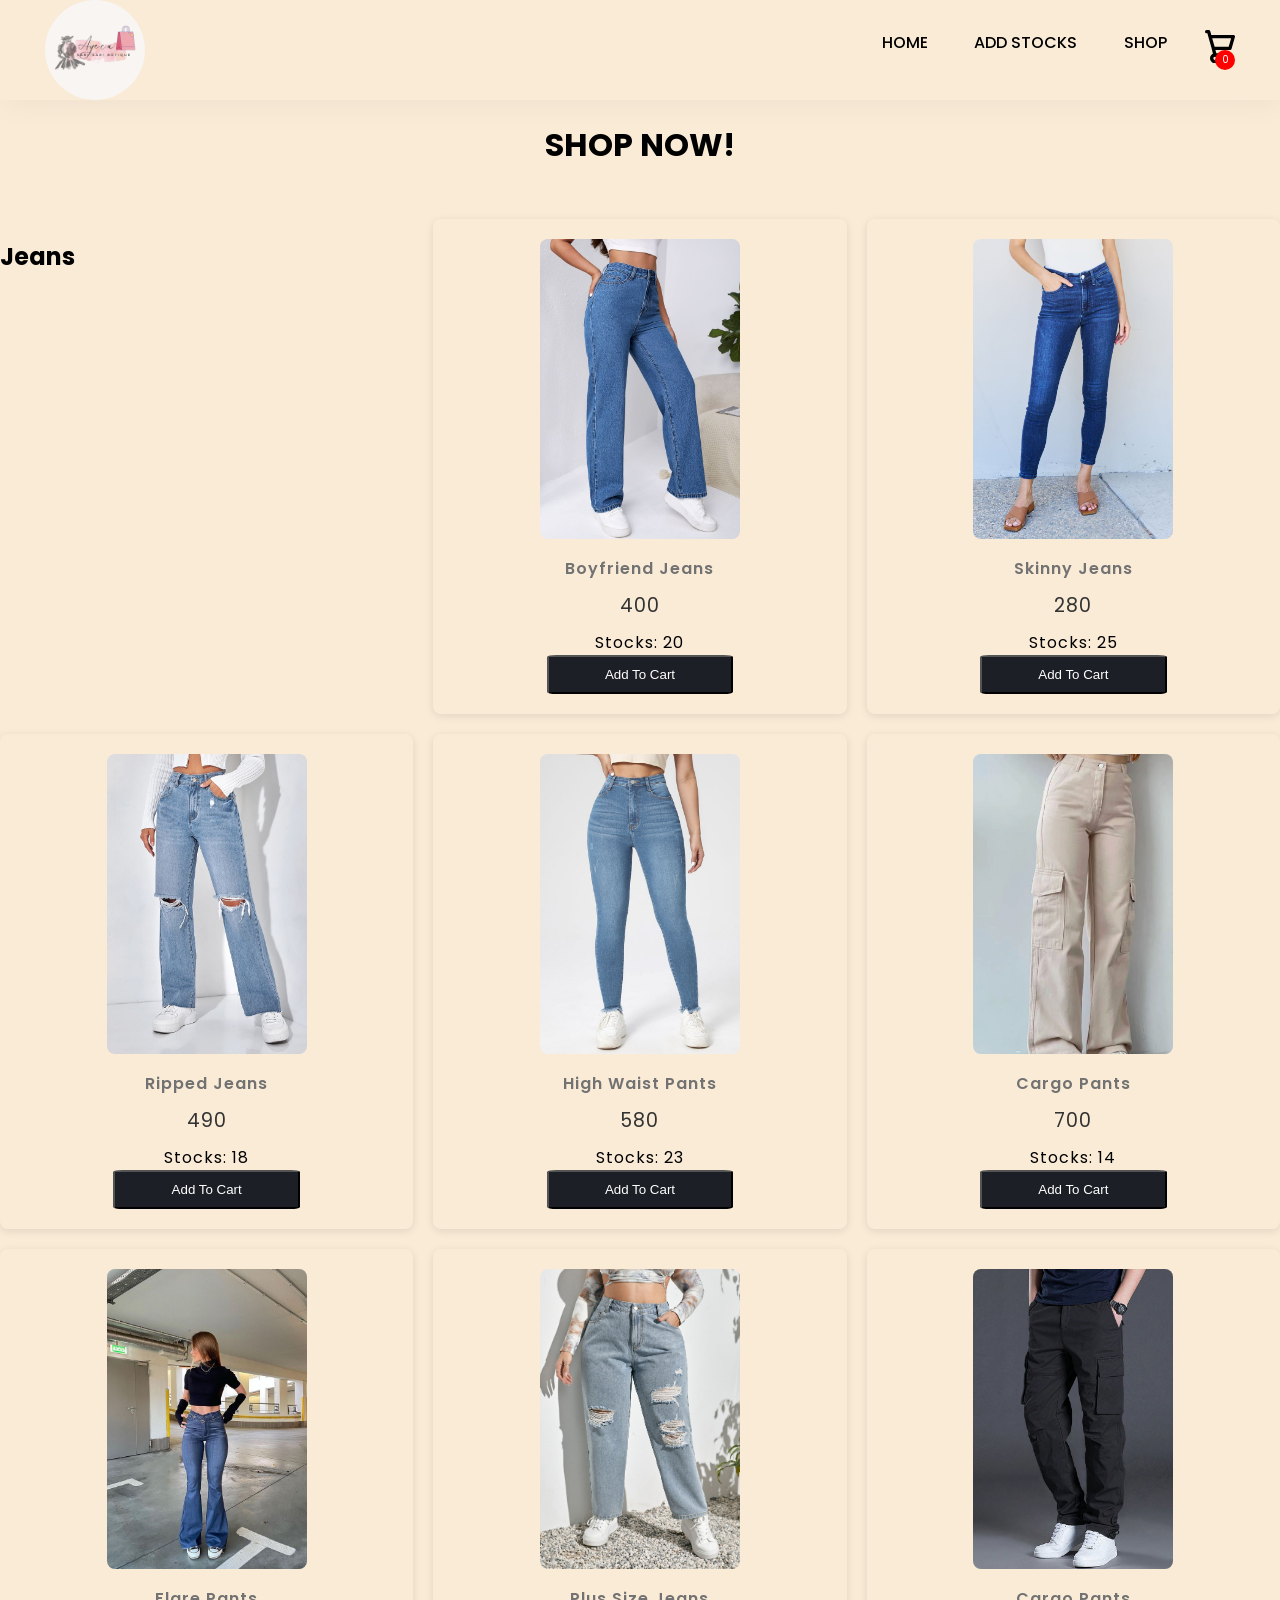
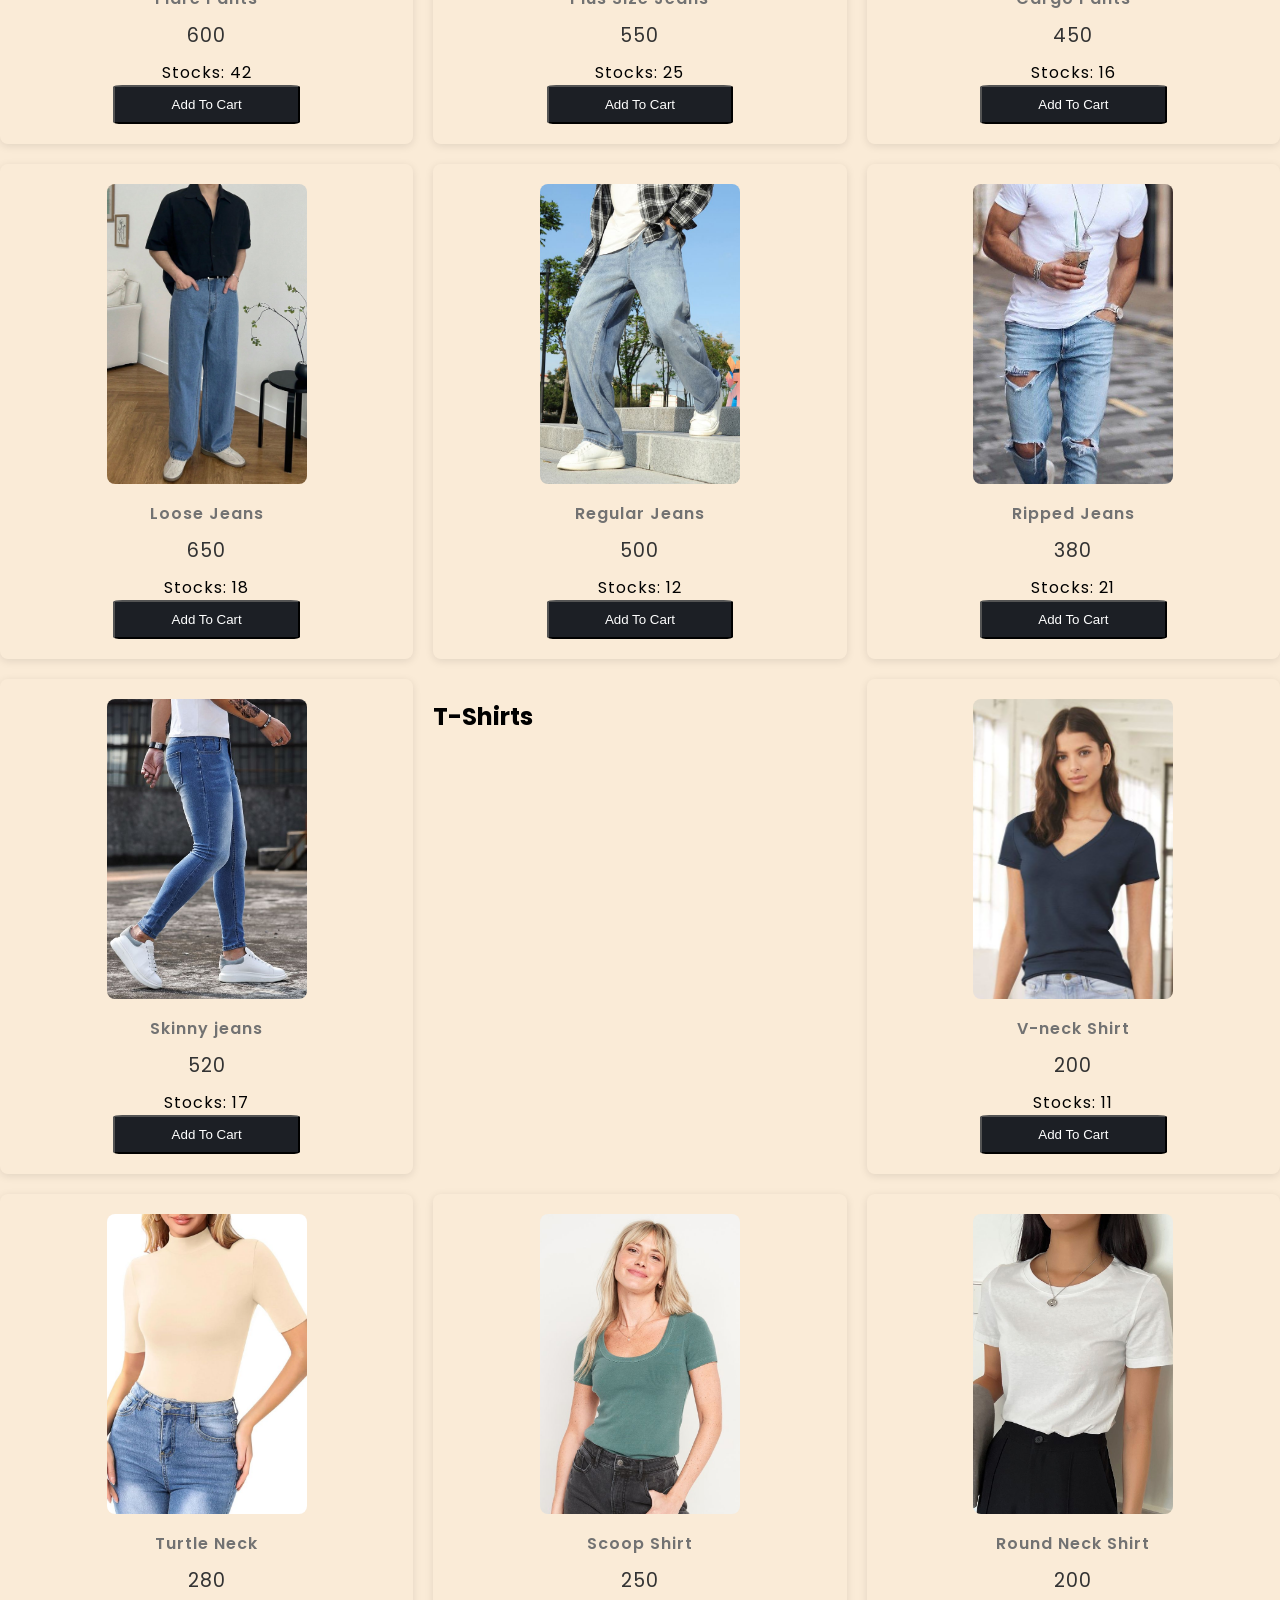
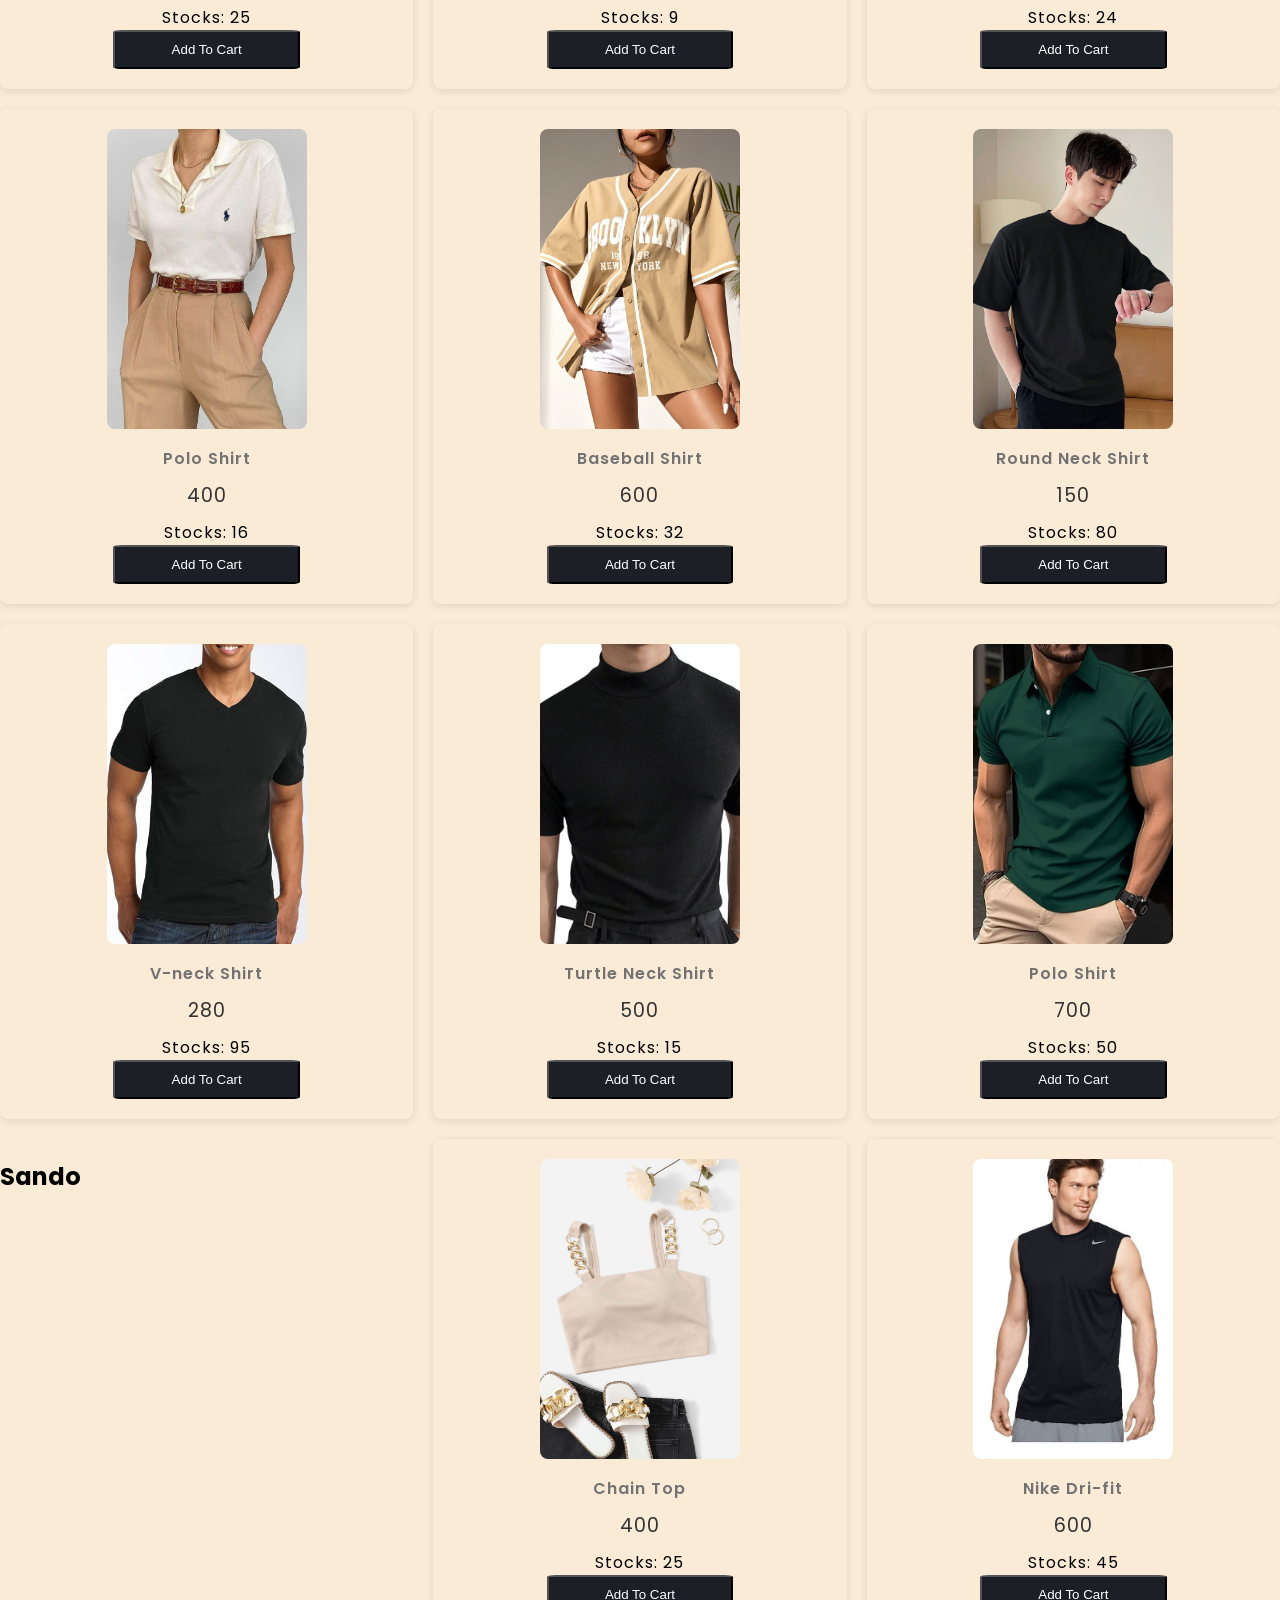
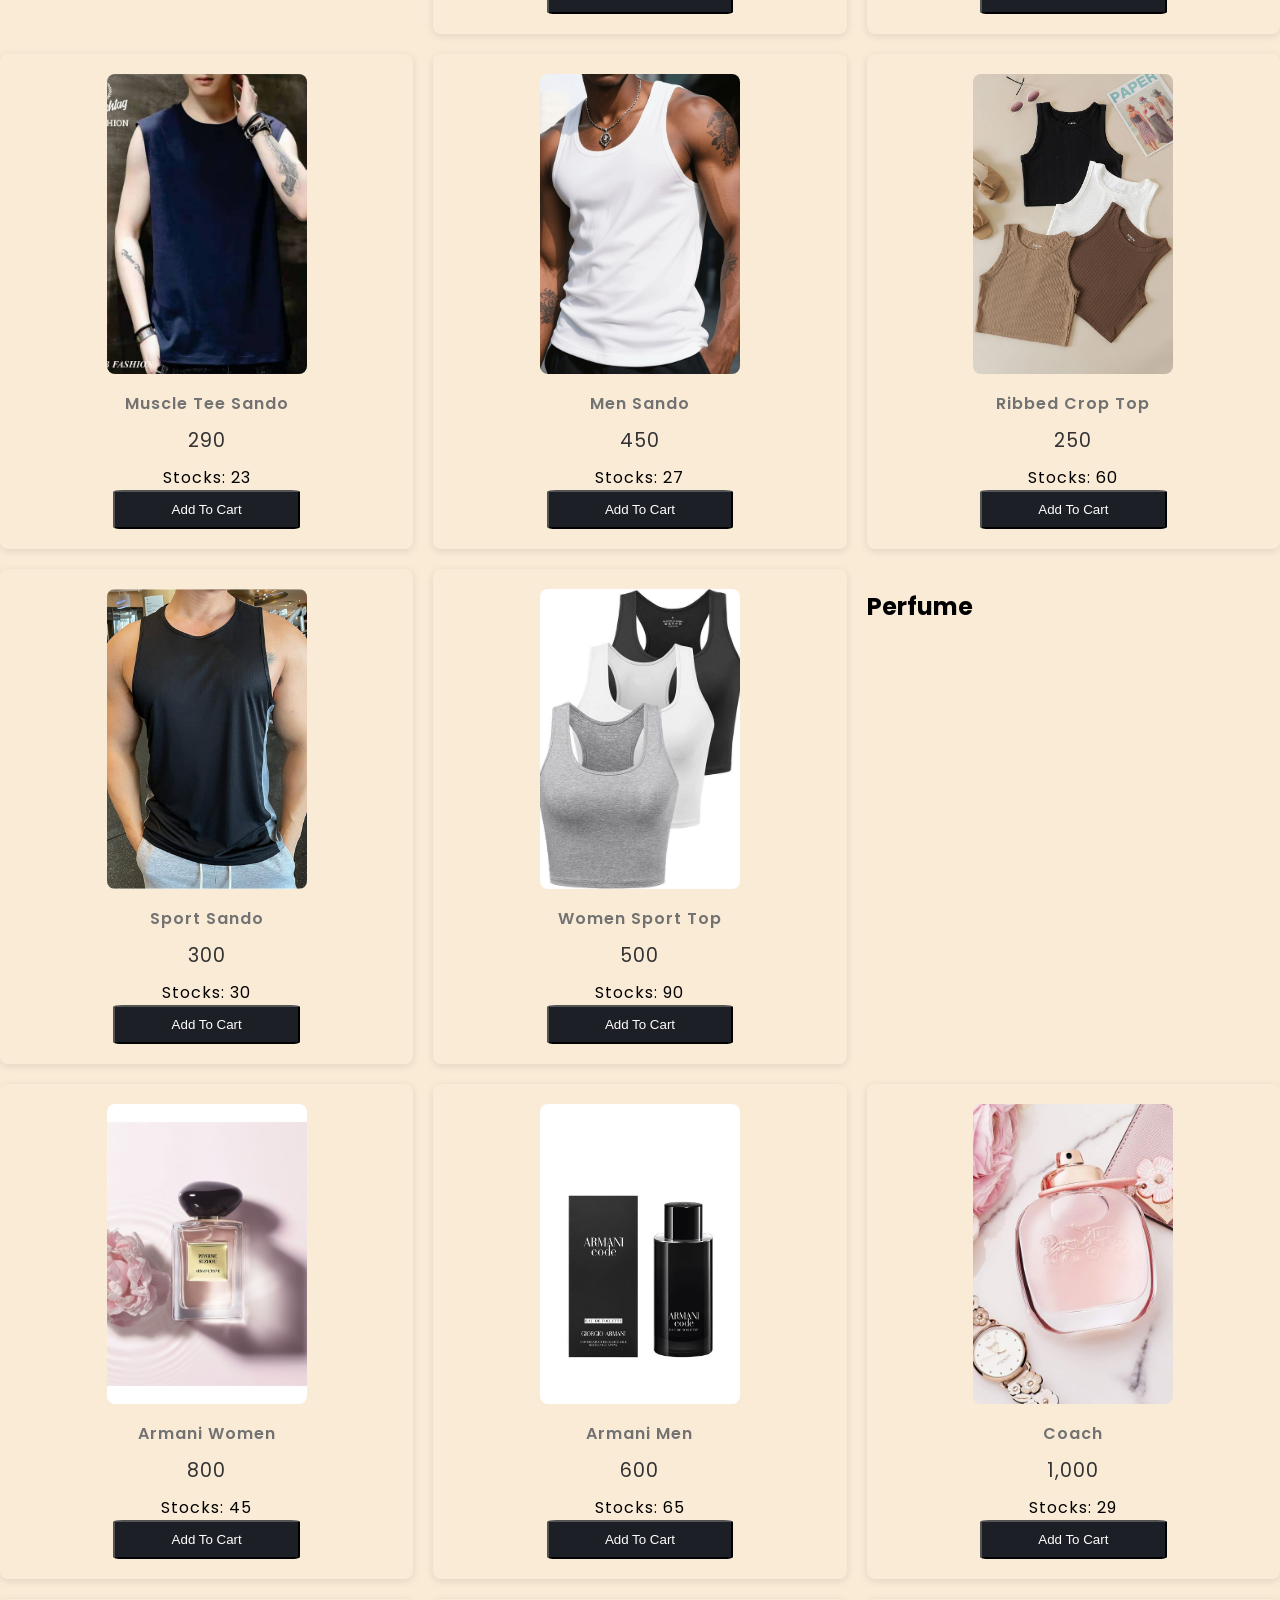
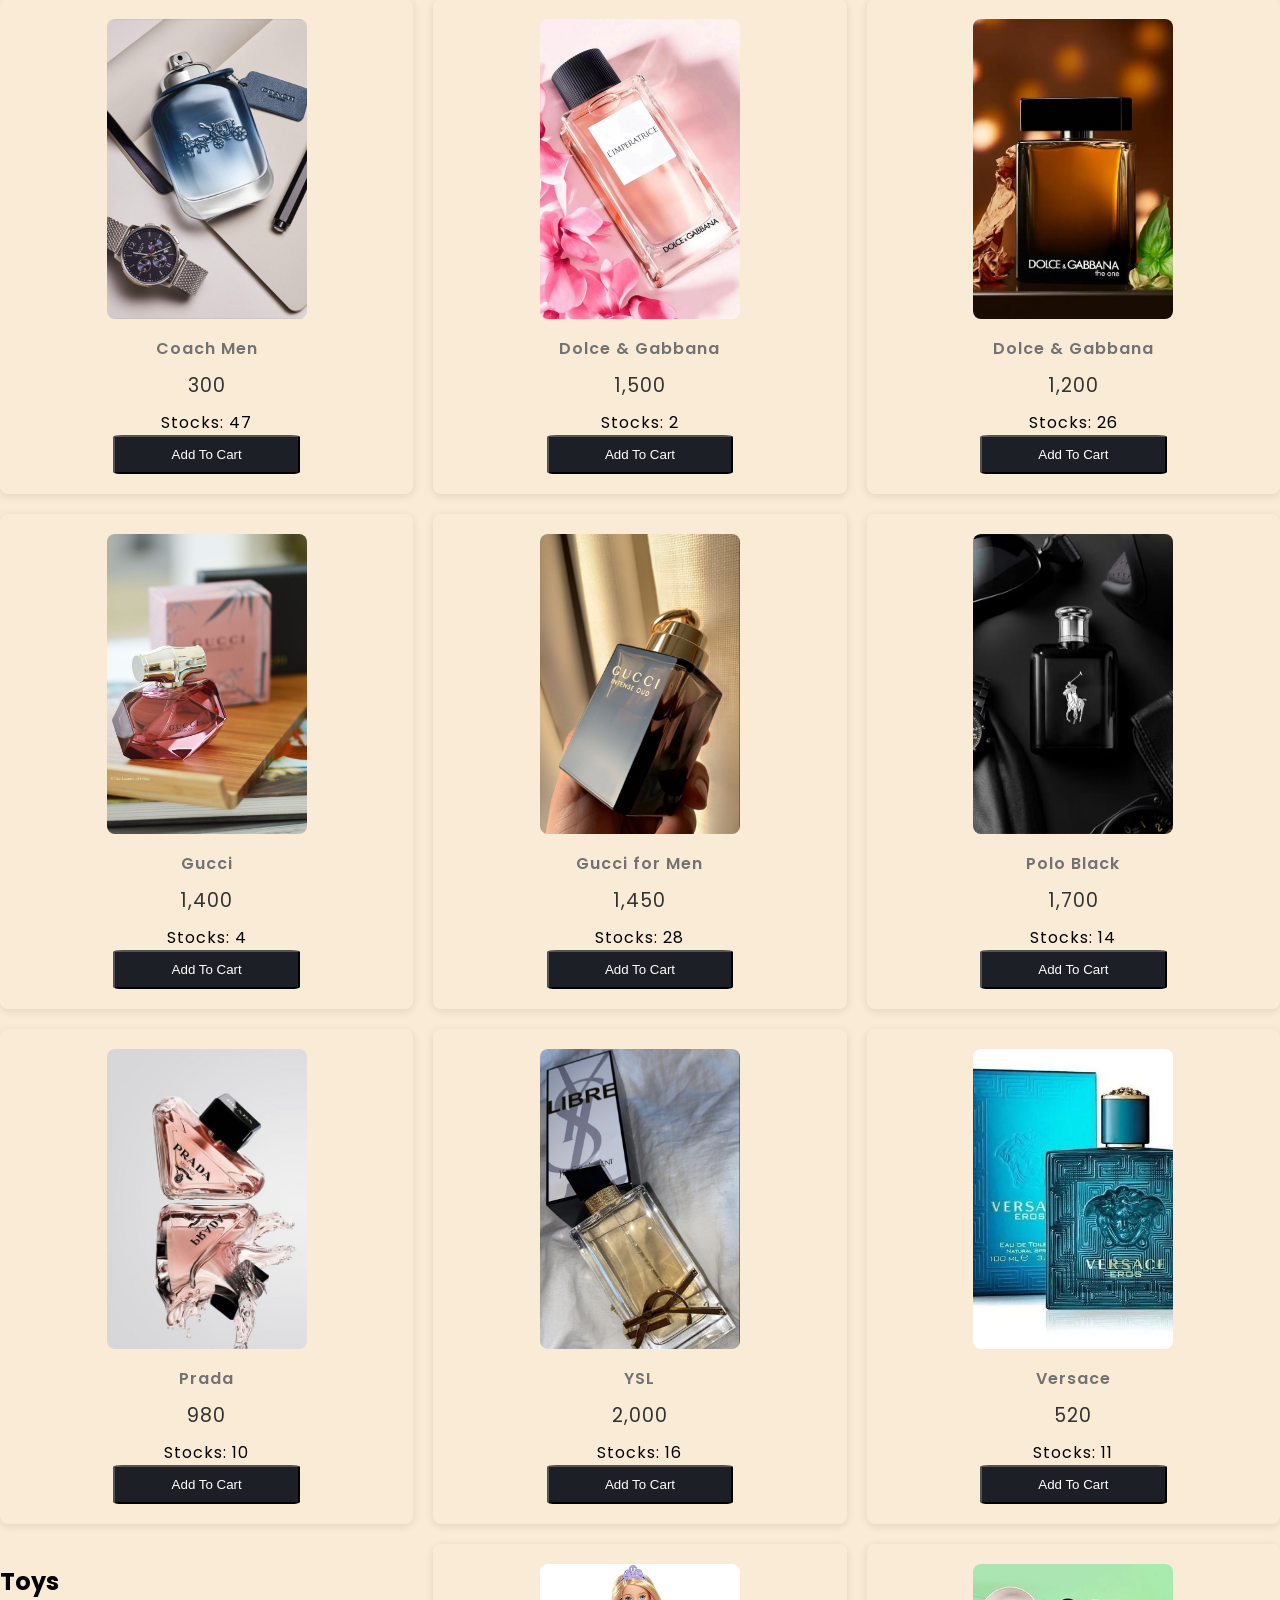
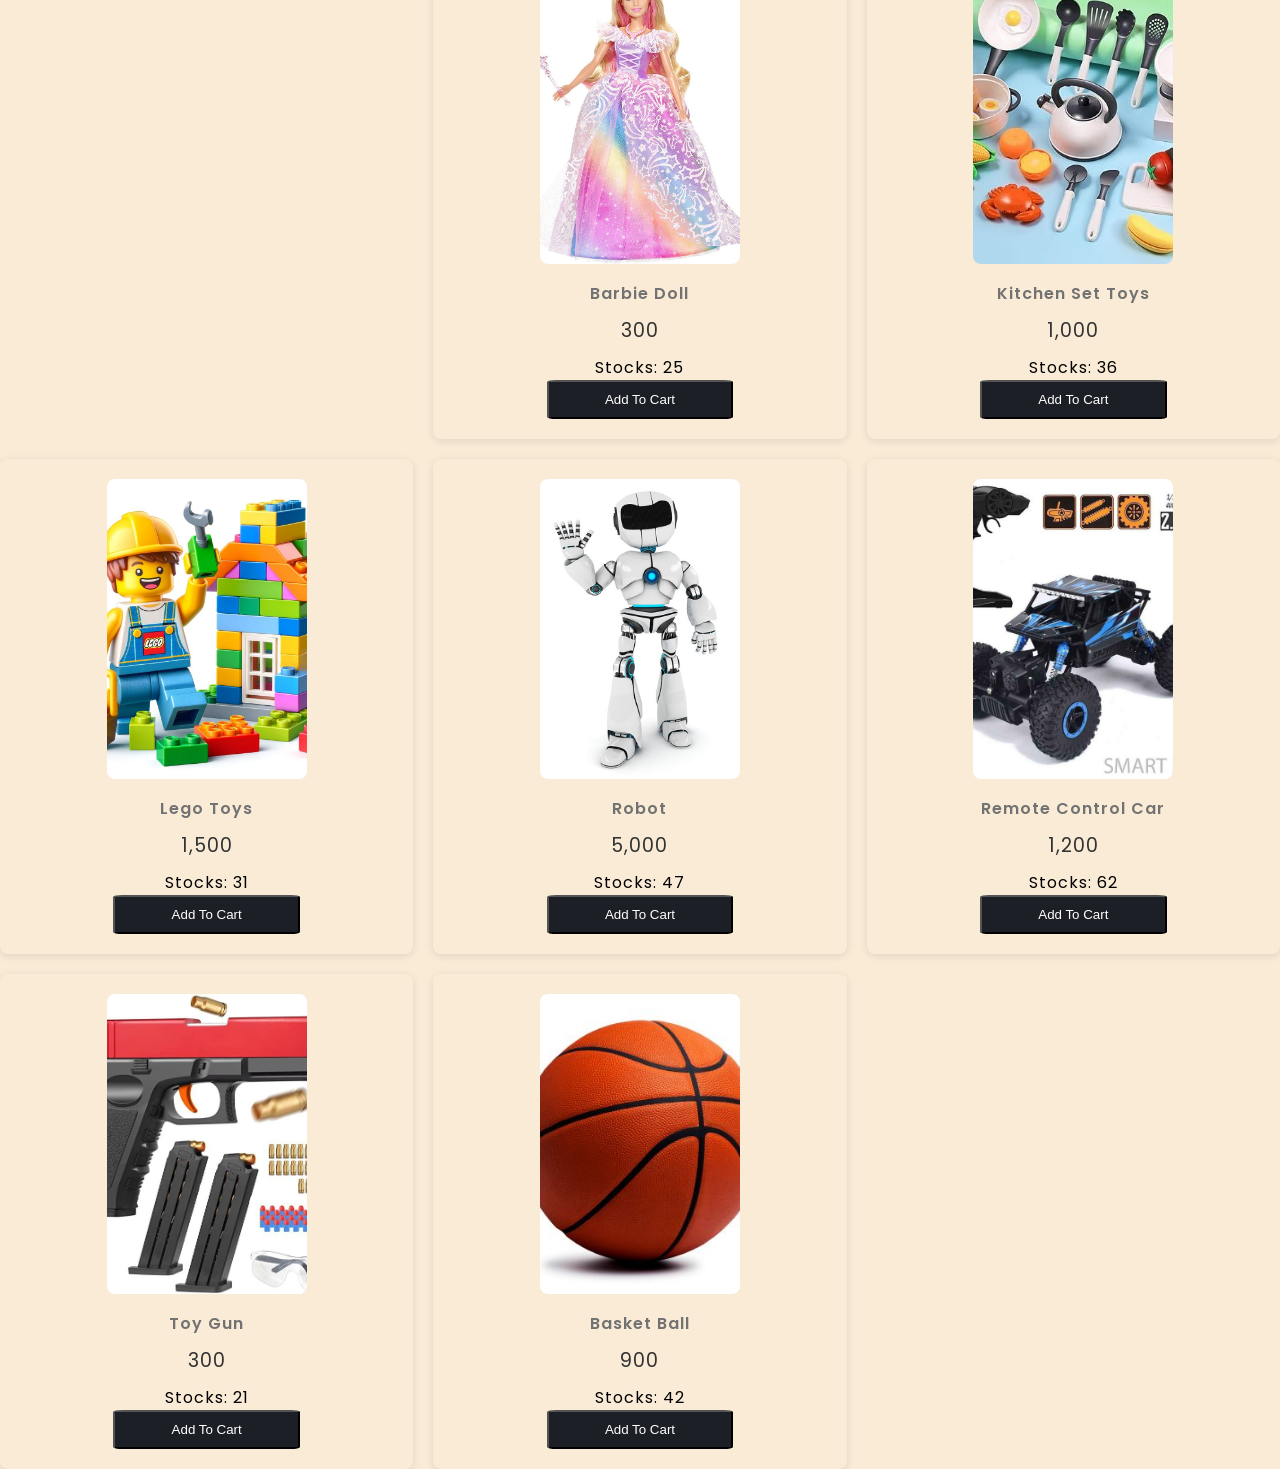
<file: AyecasBoutique/shop.html>
<!DOCTYPE html>
<html lang="en">
<head>
    <meta charset="UTF-8">
    <meta http-equiv="X-UA-Compatible" content="IE=edge">
    <meta name="viewport" content="width=device-width, initial-scale=1.0">
    <title>Shop</title>
    <style>
        @import url('https://fonts.googleapis.com/css2?family=Montserrat:ital,wght@0,100..900;1,100..900&family=Poppins:ital,wght@0,100;0,200;0,300;0,400;0,500;0,600;0,700;0,800;0,900;1,100;1,200;1,300;1,400;1,500;1,600;1,700;1,800;1,900&family=Roboto:ital,wght@0,100;0,300;0,400;0,500;0,700;0,900;1,100;1,300;1,400;1,500;1,700;1,900&display=swap');

.container{
	height:100%;
	width:100%;
}
body{
	margin: 0px;
	padding: 0px;
	background-color: antiquewhite;
	font-family: 'Poppins', sans-serif;
}
.back{
    width: 80%;
    height: 50%;
}
*{
	box-sizing: border-box;
}
ul{
	list-style: none;
}
a{
	text-decoration: none;
}
nav{
	width: 100%;
	box-shadow: 2px 2px 30px rgba(0, 0, 0,0.05);
	z-index: 100;
}
.navigation{
	display: flex;
	justify-content: space-between;
	align-items: center;
	padding: 0px 45px;
}
.logo img{
	height: 100px;
	width: 100px;
	float: left;
	border-radius: 100px;
}
.menu{
	display: flex;
}
.menu li{
	position: relative;
	display: flex;
	text-transform: uppercase;
	font-weight: 500;
}
.menu li a{
	color: black;
	font-size: 16px;
	text-align: center;
}

li a {
    text-decoration: none;
    color: black;
    transition: color 0.3s ease;
}

li a:hover {
    color: green; /* Change color as desired */
}

a{
	width: 120px;
}

svg{
	width: 30px;
}

.icon{
	position: relative;
}
.icon span{
	position: absolute;
	display: flex;
	width: 20px;
	height: 20px;
	background-color: red;
	justify-content: center;
	align-items: center;
	color: #fff;
	font-size: 10px;
	border-radius: 50%;
	position: absolute;
	top: 50%;
	left: 10px;
}
.list {
    display: grid;
    grid-template-columns: repeat(3, 1fr);
    column-gap: 20px;
    row-gap: 20px;
    margin-top: 50px;
}

.list .item {
    text-align: center;
    border-radius: 8px;
    background-color: transparent;
    box-shadow: 0 2px 8px rgba(0, 0, 0, 0.1);
    padding: 20px;
    letter-spacing: 1px;
    overflow: hidden;
}

.item:hover {
    border-radius: 3%;
    background-color: #9DC183;
    box-shadow: 2px 2px 30px rgba(0, 0, 0, 0.1);
    transition: .3s;
}

.list .item img {
    width: 200px; /* Fixed width for images */
    height: 300px; /* Fixed height for images */
    object-fit: cover;
    border-radius: 8px;
    margin-bottom: 10px;
    transition: transform 0.3s ease-in-out;
}

.list .item img:hover {
    transform: scale(1.1);
}

.list .item .title {
    color: #727272;
    font-weight: 600;
}

.list .item .price {
    color: #333333;
    font-size: 1.2rem;
    font-weight: 400;
    margin: 10px;
}

.list .item input {
    padding: 5px;
    width: 80%;
    margin-bottom: 10px;
}

.list .item button {
    background-color: #1C1F25;
    color: #fff;
    width: 50%;
    border-radius: 5%;
    padding: 10px;
    cursor: pointer;
}


.list .item button:hover {
    background-color: antiquewhite;
    color: black;
    border: none;
}

.cart{
    position: fixed;
    top:0;
    left: 100%;
    width: 500px;
    background-color: gray;
    height: 100vh;
    transition: 0.5s;
}
.check{
    text-align: center;
    padding-left: 50px;
}
.active .cart{
    left: calc(100% - 500px);
}
.active .container{
   transform: translateX(-200px);
}
.cart h1{
    color:antiquewhite;
    font-weight: 200;
    margin: 0;
    padding: 0 20px;
    height: 80px;
    display: flex;
    align-items: center;
}
.cart .checkOut{
    position: absolute;
    bottom: 0;
    width: 100%;
    display: grid;
    grid-template-columns: repeat(2, 1fr);

}
.cart .checkOut div{
    background-color: #228B22;
    width: 100%;
    height: 70px;
    display: flex;
    justify-content: center;
    align-items: center;
    font-weight: bold;
    cursor: pointer;
}
.cart .checkOut div:nth-child(2){
    background-color: #1C1F25;
    color: #fff;
}
.listCart li{
    display: grid;
    grid-template-columns: 100px repeat(3, 1fr);
    color: #fff;
    row-gap: 10px;
}
.listCart li div{
    display: flex;
    justify-content: center;
    align-items: center;
}
.listCart li img{
    width: 90%;
}
.listCart li button{
    background-color: #fff5;
    border: none;
}
.listCart .count{
    margin: 0 10px;
}
.modal {
    display: none; 
    position: fixed; 
    z-index: 1; 
    left: 0;
    top: 0;
    width: 100%; 
    height: 100%; 
    overflow: auto; 
    background-color: rgba(0,0,0,0.4); 
}

.modal-content {
    background-color: #fefefe;
    margin: 10% auto; 
    padding: 20px;
    border: 1px solid #888;
    max-width: 400px; /* Adjust width as needed */
}

.modal-content h2 {
    text-align: center;
    margin-bottom: 10px;
}

.modal-content label {
    display: block;
    margin-bottom: 5px;
}

.modal-content input[type="number"],
.modal-content select {
    width: calc(100% - 10px); /* Adjust width as needed */
    padding: 5px;
    margin-bottom: 10px;
}

.modal-content button {
    width: 100%;
    padding: 10px;
    margin-top: 10px;
    cursor: pointer;
}

.modal-content button.close {
    background-color: #ddd;
}

.modal-content .paymentResult {
    margin-top: 10px;
}

.modal-content .discounts {
    margin-bottom: 10px;
}

/* Close button */
.close {
    background-color: #f44336;
    color: white;
    border: none;
}

.close:hover,
.close:focus {
    background-color: #d32f2f;
    outline: none;
}

#close{
    background-color: red;
}

#verify{
    background-color: green;
}
    </style>
</head>
<body class="">
    
    <div class="container">
        <nav>
			<div class="navigation">
				<a class="logo">
					<img src="./mylogo.png">
				</a>
				<ul class="menu">
					<li><a href="./hometab.html">Home</a></li>
                    <li><a href="./stock.html "> Add Stocks</a></li>
					<li><a href="./shop.html">Shop</a></li>
                    
						<div class="icon">
							<svg aria-hidden="true" xmlns="http://www.w3.org/2000/svg" fill="none" viewBox="0 0 18 20">
								<path stroke="currentColor" stroke-linecap="round" stroke-linejoin="round" stroke-width="2" d="M6 15a2 2 0 1 0 0 4 2 2 0 0 0 0-4Zm0 0h8m-8 0-1-4m9 4a2 2 0 1 0 0 4 2 2 0 0 0 0-4Zm-9-4h10l2-7H3m2 7L3 4m0 0-.792-3H1"/>
							</svg>
							<span>0</span>
						</div>

				</ul>
			</div>
		</nav>

        <h1><center>SHOP NOW!</center></h1>

        <div class="list">
          
        </div>
    </div>
    <div class="cart">
        <h1>Cart</h1>
        <ul class="listCart">
        </ul>
        <div class="checkOut" >
            <div onclick="checkOut()" class="check">Check Out
                <div class="total"> 0</div>
            </div>
            <div class="close">Close</div>
        </div>

        <div id="paymentModal" class="modal">
            <div class="modal-content">
                <h2>Payment</h2>
                <label for="paymentAmount">Enter Payment Amount:</label>
                <input type="number" id="paymentAmount" placeholder="Enter amount">
                <div class="discounts">
                    <label for="discountSelect">Select Discount:</label>
                    <select id="discountSelect">
                        <option value="0">No Discount</option>
                        <option value="0.1">Student Discount (10%)</option>
                        <option value="0.2">Senior Discount (20%)</option>
                        <option value="0.3">PWD Discount (30%)</option>
                    </select>
                </div>
                <button id="paymentButton">Submit Payment</button>
                <p class="paymentResult"></p>
                <button id="close" onclick="closeModal()" class="close"> Cancel</button>
                <button id="verify" onclick="verify()" class="close"> Place Order</button>
            </div>
        </div>
          
        
    </div>

    <script>
        
    const show = document.querySelector('.icon');
    const close = document.querySelector('.close');
    let list = document.querySelector('.list');
    let listCart = document.querySelector('.listCart');
    let body = document.querySelector('body');
    let total = document.querySelector('.total');
    let quantity = document.querySelector('.quantity');
    let iconCartSpan = document.querySelector('.icon span');
    let paymentAmountInput = document.querySelector('#paymentAmount');
    let paymentButton = document.querySelector('#paymentButton');
    let paymentResult = document.querySelector('.paymentResult');
    let paymentSubmitted = false;

    show.addEventListener('click', () => {
        body.classList.add('active');
    });

    close.addEventListener('click', () => {
        body.classList.remove('active');
    });

    const defaultProducts = [
        {
            id: 1,
            name: 'Boyfriend Jeans',
            image: '../boyfriendjeans.jpg',
            price: 400,
            stocks: 20
        },
        {
            id: 2,
            name: 'Skinny Jeans',
            image: '../skinnywomen.jpg',
            price: 280,
            stocks: 25
        },
        {
            id: 3,
            name: 'Ripped Jeans',
            image: '../rippedwomen.jpg',
            price: 490,
            stocks: 18
        },
        {
            id: 4,
            name: 'High Waist Pants',
            image: '../highwaist.jpg',
            price: 580,
            stocks: 23
        },
        {
            id: 5,
            name: 'Cargo Pants',
            image: '../cargowomen.jpg',
            price: 700,
            stocks: 14
        },
        {
            id: 6,
            name: 'Flare Pants',
            image: '../flarewomen.jpg',
            price: 600,
            stocks: 42
        },
        {
            id: 7,
            name: 'Plus Size Jeans',
            image: '../plusripped.jpg',
            price: 550,
            stocks: 25
        },
        {
            id: 8,
            name: 'Cargo Pants',
            image: '../cargomen.jpg',
            price: 450,
            stocks: 16
        },
        {
            id: 9,
            name: 'Loose Jeans',
            image: '../loosemen.jpg',
            price: 650,
            stocks: 18
        },
        {
            id: 10,
            name: 'Regular Jeans',
            image: '../regularmen.jpg',
            price: 500,
            stocks: 12
        },
        {
            id: 11,
            name: 'Ripped Jeans',
            image: '../rippedmen.jpg',
            price: 380,
            stocks: 21
        },
        {
            id: 12,
            name: 'Skinny jeans',
            image: '../skinnyjeans.jpg',
            price: 520,
            stocks: 17
        },
        // T-shirt
        {
            id: 13,
            name: 'V-neck Shirt',
            image: '../vneckwomen.jpg',
            price: 200,
            stocks: 11
        },
        {
            id: 14,
            name: 'Turtle Neck',
            image: '../turtlewomen.jpg',
            price: 280,
            stocks: 25
        },
        {
            id: 15,
            name: 'Scoop Shirt',
            image: '../scoopwomen.jpg',
            price: 250,
            stocks: 9
        },
        {
            id: 16,
            name: 'Round Neck Shirt',
            image: '../roundwomen.jpg',
            price: 200,
            stocks: 24
        },
        {
            id: 17,
            name: 'Polo Shirt',
            image: '../polowomen.jpg',
            price: 400,
            stocks: 16
        },
        {
            id: 18,
            name: 'Baseball Shirt',
            image: '../baseballwomen.jpg',
            price: 600,
            stocks: 32
        },
        {
            id: 19,
            name: 'Round Neck Shirt',
            image: '../roundmen.jpg',
            price: 150,
            stocks: 80
        },
        {
            id: 20,
            name: 'V-neck Shirt',
            image: '../vneckmen.jpg',
            price: 280,
            stocks: 95
        },
        {
            id: 21,
            name: 'Turtle Neck Shirt',
            image: '../turtlemen.jpg',
            price: 500,
            stocks: 15
        },
        {
            id: 22,
            name: 'Polo Shirt',
            image: '../poloshirtmen.jpg',
            price: 700,
            stocks: 50
        },
        //sando
        {
            id: 23,
            name: 'Chain Top',
            image: '../chainwomen.jpg',
            price: 400,
            stocks: 25
        },
        {
            id: 24,
            name: 'Nike Dri-fit',
            image: '../drifitmen.jpg',
            price: 600,
            stocks: 45
        },
        {
            id: 25,
            name: 'Muscle Tee Sando',
            image: '../teemen.jpg',
            price: 290,
            stocks: 23
        },
        {
            id: 26,
            name: 'Men Sando',
            image: '../mensando.jpg',
            price: 450,
            stocks: 27
        },
        {
            id: 27,
            name: 'Ribbed Crop Top',
            image: '../Ribbed.jpg',
            price: 250,
            stocks: 60
        },
        {
            id: 28,
            name: 'Sport Sando',
            image: '../sportsmen.jpg',
            price: 300,
            stocks: 30
        },
        {
            id: 29,
            name: 'Women Sport Top',
            image: '../sportswomen.jpg',
            price: 500,
            stocks: 90
        },
        //perfume
        {
            id: 30,
            name: 'Armani Women',
            image: '../armaniwomen.jpg',
            price: 800,
            stocks: 45
        },
        {
            id: 31,
            name: 'Armani Men',
            image: '../armanimen.jpg',
            price: 600,
            stocks: 65
        },
        {
            id: 32,
            name: 'Coach',
            image: '../coachwomen.jpg',
            price: 1000,
            stocks: 29
        },
        {
            id: 33,
            name: 'Coach Men',
            image: '../coachmen.jpg',
            price: 300,
            stocks: 47
        },
        {
            id: 34,
            name: 'Dolce & Gabbana',
            image: '../dolcewomen.jpg',
            price: 1500,
            stocks: 2
        },
        {
            id: 35,
            name: 'Dolce & Gabbana',
            image: '../dolcemen.jpg',
            price: 1200,
            stocks: 26
        },
        {
            id: 36,
            name: 'Gucci',
            image: '../gucciwomen.jpg',
            price: 1400,
            stocks: 4
        },
        {
            id: 37,
            name: 'Gucci for Men',
            image: '../guccimen.jpg',
            price: 1450,
            stocks: 28
        },
        {
            id: 38,
            name: 'Polo Black',
            image: '../polomen.jpg',
            price: 1700,
            stocks: 14
        },
        {
            id: 39,
            name: 'Prada',
            image: '../pradawomen.jpg',
            price: 980,
            stocks: 10
        },
        {
            id: 40,
            name: 'YSL',
            image: '../yslwomen.jpg',
            price: 2000,
            stocks: 16
        },
        {
            id: 41,
            name: 'Versace',
            image: '../versacemen.jpg',
            price: 520,
            stocks: 11
        },
        //toys
        {
            id: 42,
            name: 'Barbie Doll',
            image: '../barbie.jpg',
            price: 300,
            stocks: 25
        },
        {
            id: 43,
            name: 'Kitchen Set Toys',
            image: '../kitchen.jpg',
            price: 1000,
            stocks: 36
        },
        {
            id: 44,
            name: 'Lego Toys',
            image: '../lego.jpg',
            price: 1500,
            stocks: 31
        },
        {
            id: 45,
            name: 'Robot',
            image: '../Robot.jpg',
            price: 5000,
            stocks: 47
        },
        {
            id: 46,
            name: 'Remote Control Car',
            image: '../Remote.jpg',
            price: 1200,
            stocks: 62
        },
        {
            id: 47,
            name: 'Toy Gun',
            image: '../toygun.jpg',
            price: 300,
            stocks: 21
        },
        {
            id: 48,
            name: 'Basket Ball',
            image: '../ball.jpg',
            price: 900,
            stocks: 42
        },
    ];
    

    let products = JSON.parse(localStorage.getItem('products')) || defaultProducts;
    localStorage.setItem('products', JSON.stringify(products));

    let listCarts = [];

    
    function initApp() {
        const categories = [
            { name: 'Jeans', range: [1, 12] },
            { name: 'T-Shirts', range: [13, 22] },
            { name: 'Sando', range: [23, 29] },
            { name: 'Perfume', range: [30, 41] },
            { name: 'Toys', range: [42, 48] },
        ];
    
        categories.forEach(category => {
            const heading = document.createElement('h2');
            heading.textContent = category.name;
            list.appendChild(heading);
    
            products.forEach((product, key) => {
                if (product.id >= category.range[0] && product.id <= category.range[1]) {
                    let newDiv = document.createElement('div');
                    newDiv.classList.add('item');
                    newDiv.setAttribute('data-index', key); 
                    newDiv.innerHTML = `
                        <img src="image/${product.image}">
                        <div class="title">${product.name}</div>
                        <div class="price">${product.price.toLocaleString()}</div>
                        <div class="stocks">Stocks: ${product.stocks}</div>
                        <button onclick="addToCart(${key})"> Add To Cart </button>`;
                    list.appendChild(newDiv);
                }
            });
        });
    }
    
    initApp();

    function addToCart(key) {
        if (products[key].stocks > 0) { 
            if (listCarts[key] == null) {
                listCarts[key] = JSON.parse(JSON.stringify(products[key]));
                listCarts[key].quantity = 1;
            } else {
                listCarts[key].quantity++;
            }
            products[key].stocks--;
            reloadCart();
        } else {
            alert('Sorry, this item is out of stock.');
        }
    }

    function reloadCart() {
        listCart.innerHTML = '';
        let count = 0;
        let totalPrice = 0;
        listCarts.forEach((value, key) => {
            if (value != null) {
                totalPrice += value.price * value.quantity; 
                count += value.quantity;
                let newDiv = document.createElement('li');
                newDiv.innerHTML = `
                    <div><img src="image/${value.image}"/></div>
                    <div>${value.name}</div>
                    <div>${(value.price * value.quantity).toLocaleString()}</div> <!-- Show price based on quantity -->
                    <div>
                        <button onclick="changeQuantity(${key}, ${value.quantity - 1})">-</button>
                        <div class="count">${value.quantity}</div>
                        <button onclick="changeQuantity(${key}, ${value.quantity + 1})">+</button>
                    </div>`;
                listCart.appendChild(newDiv);
            }
        });
        total.innerText = totalPrice.toLocaleString();
        iconCartSpan.innerHTML = count;

        products.forEach((product, index) => {
            const stockElement = document.querySelector(`.item[data-index="${index}"] .stocks`);
            if (stockElement) {
                stockElement.textContent = `Stocks: ${product.stocks}`;
            }
        });
    }

    function restoreStock() {
        listCarts.forEach((item, index) => {
            if (item != null) {
                products[index].stocks += item.quantity; 
            }
        });
        reloadCart();
    }

    function clearCart() {
        listCarts = [];
        reloadCart();
    }

    function checkOut() {
        paymentModal.style.display = 'block';
    }

    function changeQuantity(key, quantity) {
        if (quantity == 0) {
            products[key].stocks += listCarts[key].quantity; 
            delete listCarts[key];
        } else {
            const quantityChange = quantity - listCarts[key].quantity;
            listCarts[key].quantity = quantity;
            products[key].stocks -= quantityChange; 
        }
        reloadCart();
    }

function handlePayment() {
    const paymentAmount = parseFloat(paymentAmountInput.value);
    const totalAmount = parseFloat(total.innerText.replace(/,/g, ''));

    if (isNaN(paymentAmount) || paymentAmount <= 0) {
        paymentResult.innerText = 'Please enter a valid payment amount.';
        paymentSubmitted = false;
        return;
    }

    const discountSelect = document.getElementById('discountSelect');
    const discount = parseFloat(discountSelect.value);

    const discountedTotal = totalAmount * (1 - discount);
    const change = paymentAmount - discountedTotal;

    const receiptContent = `
        Original Total: ${totalAmount.toLocaleString()}
        Discount: ${discount * 100}%
        Discounted Amount: ${(totalAmount - discountedTotal).toLocaleString()}
        Total Amount: ${discountedTotal.toLocaleString()}
        Payment Amount: ${paymentAmount.toLocaleString()}
        Change: ${change.toLocaleString()}
    `;

    paymentResult.innerText = receiptContent;

    if (change < 0) {
        paymentResult.innerText += `\nInsufficient payment. You need ${(-change).toLocaleString()} more.`;
        paymentSubmitted = false;
    } else {
        paymentResult.innerText += '\nPayment successful.';
        paymentSubmitted = true;
        clearCart();
    }
}

paymentButton.addEventListener('click', handlePayment);

    window.addEventListener('click', (event) => {
        if (event.target == paymentModal) {
            restoreStock();
            paymentModal.style.display = 'none';
        }
    });

    function closeModal() {
        paymentModal.style.display = 'none'; 
       
        paymentAmountInput.value = '';
        paymentResult.innerText = '';
        alert('Are you sure you want to cancel?');
        returnStocks();
    }

    function verify() {
        if (!paymentSubmitted) {
            paymentResult.innerText = 'Please submit payment first.';
        } else {
            paymentModal.style.display = 'none'; 
            paymentAmountInput.value = '';
            paymentResult.innerText = '';
            alert('Order Successfully Placed!');
            paymentSubmitted = false; 
        }
    }
    
    </script>
</body>
</html>
</file>
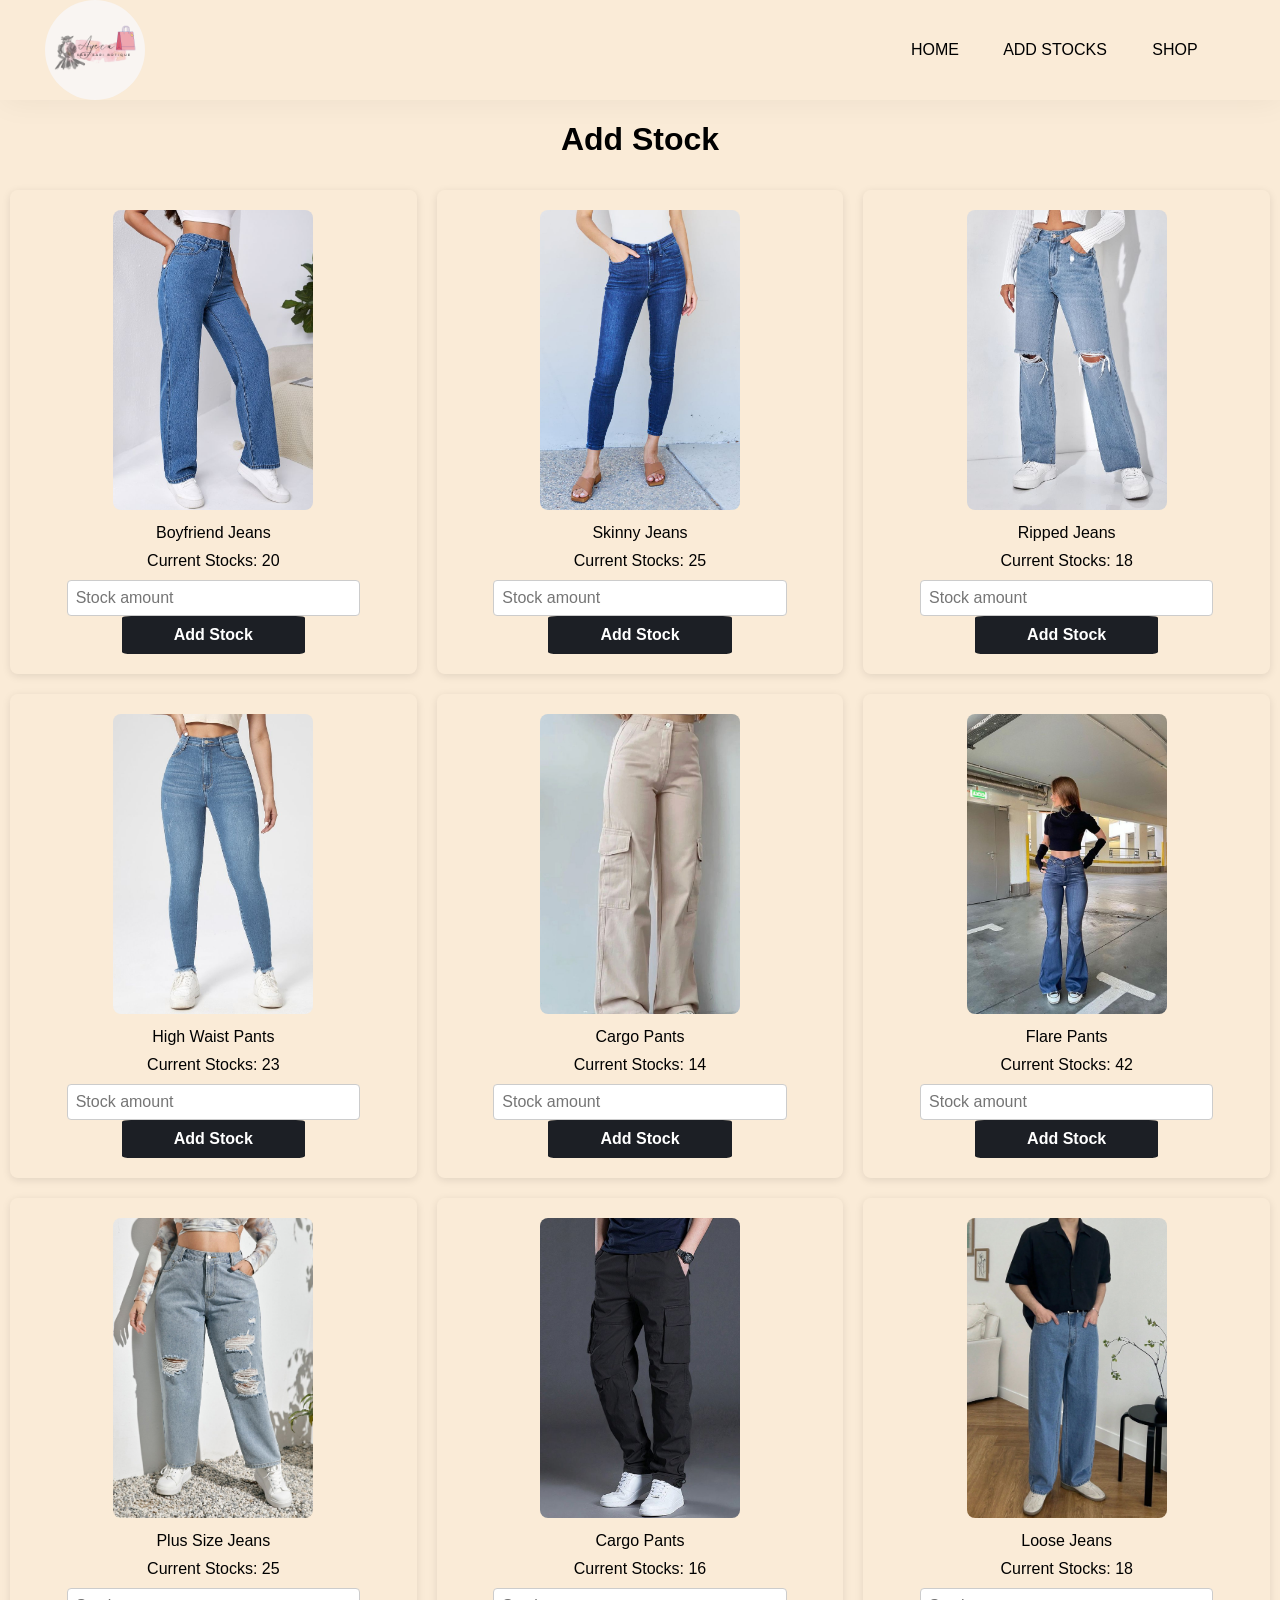
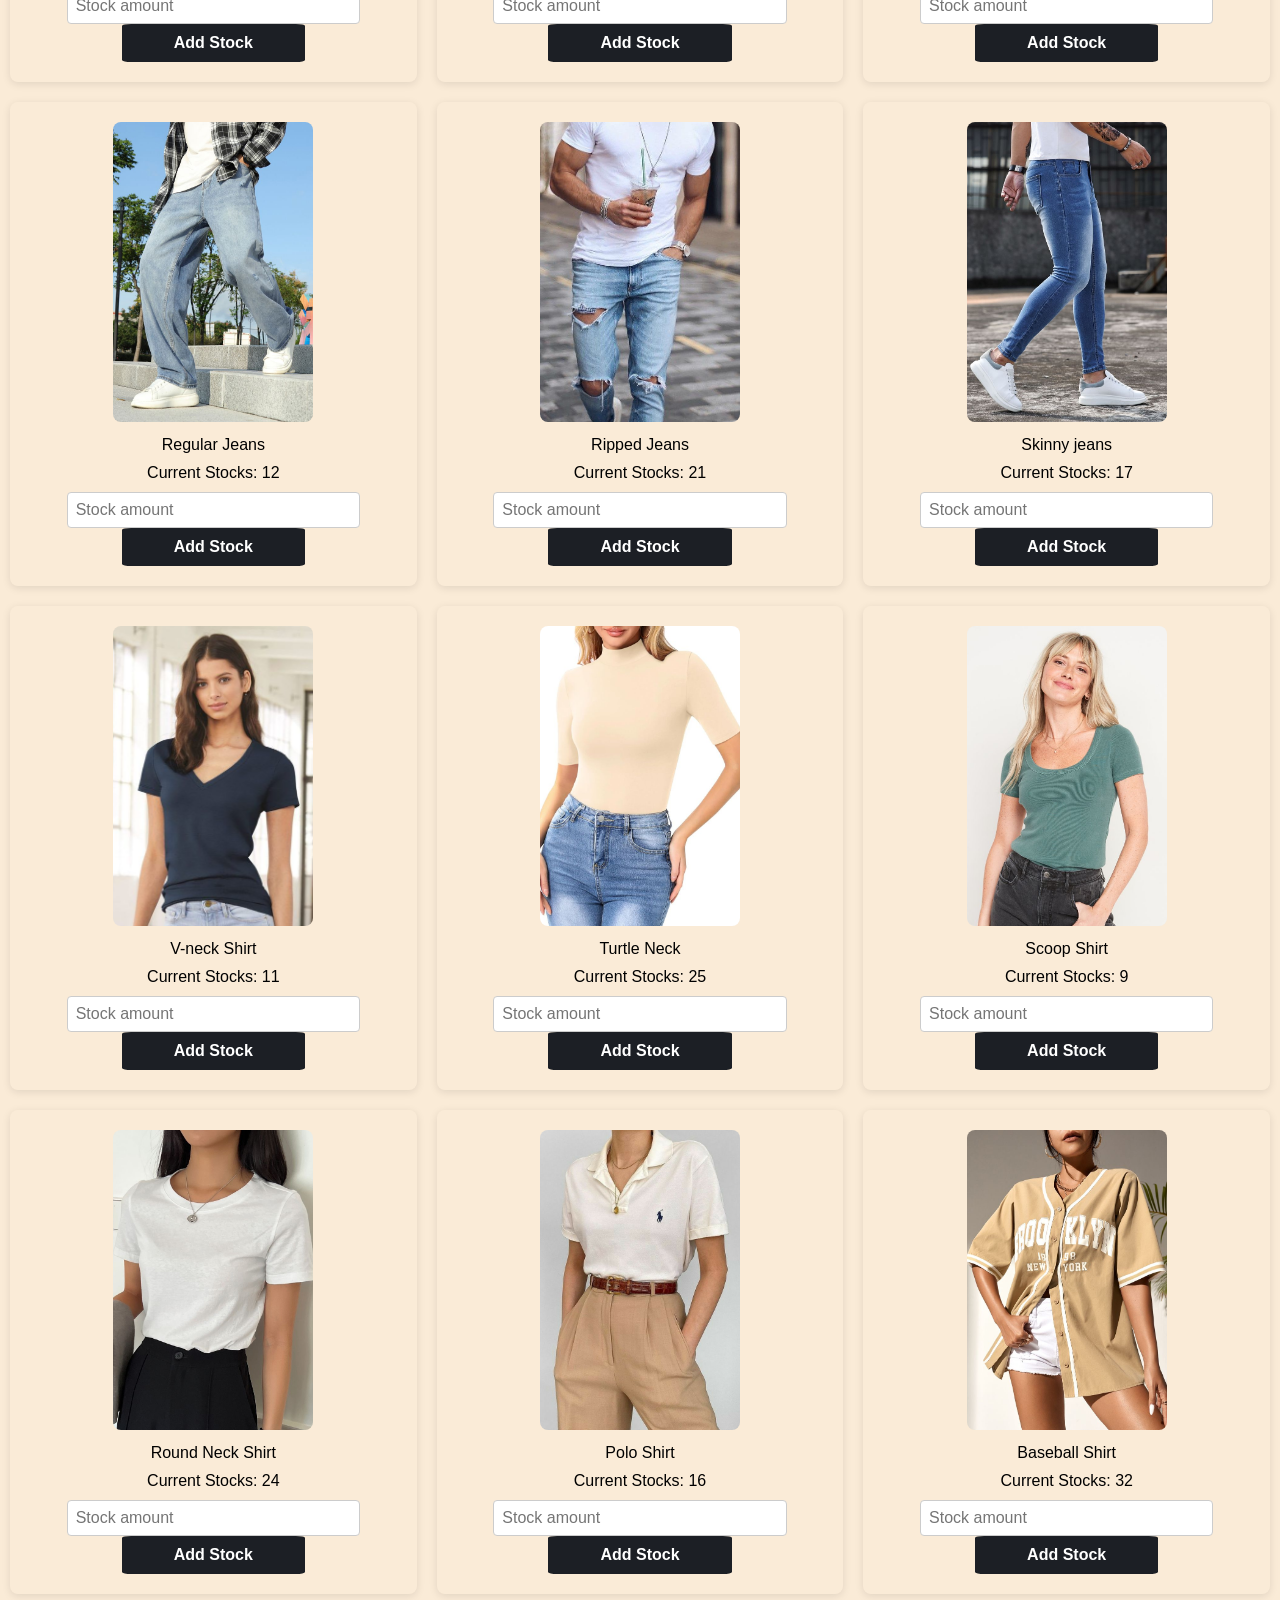
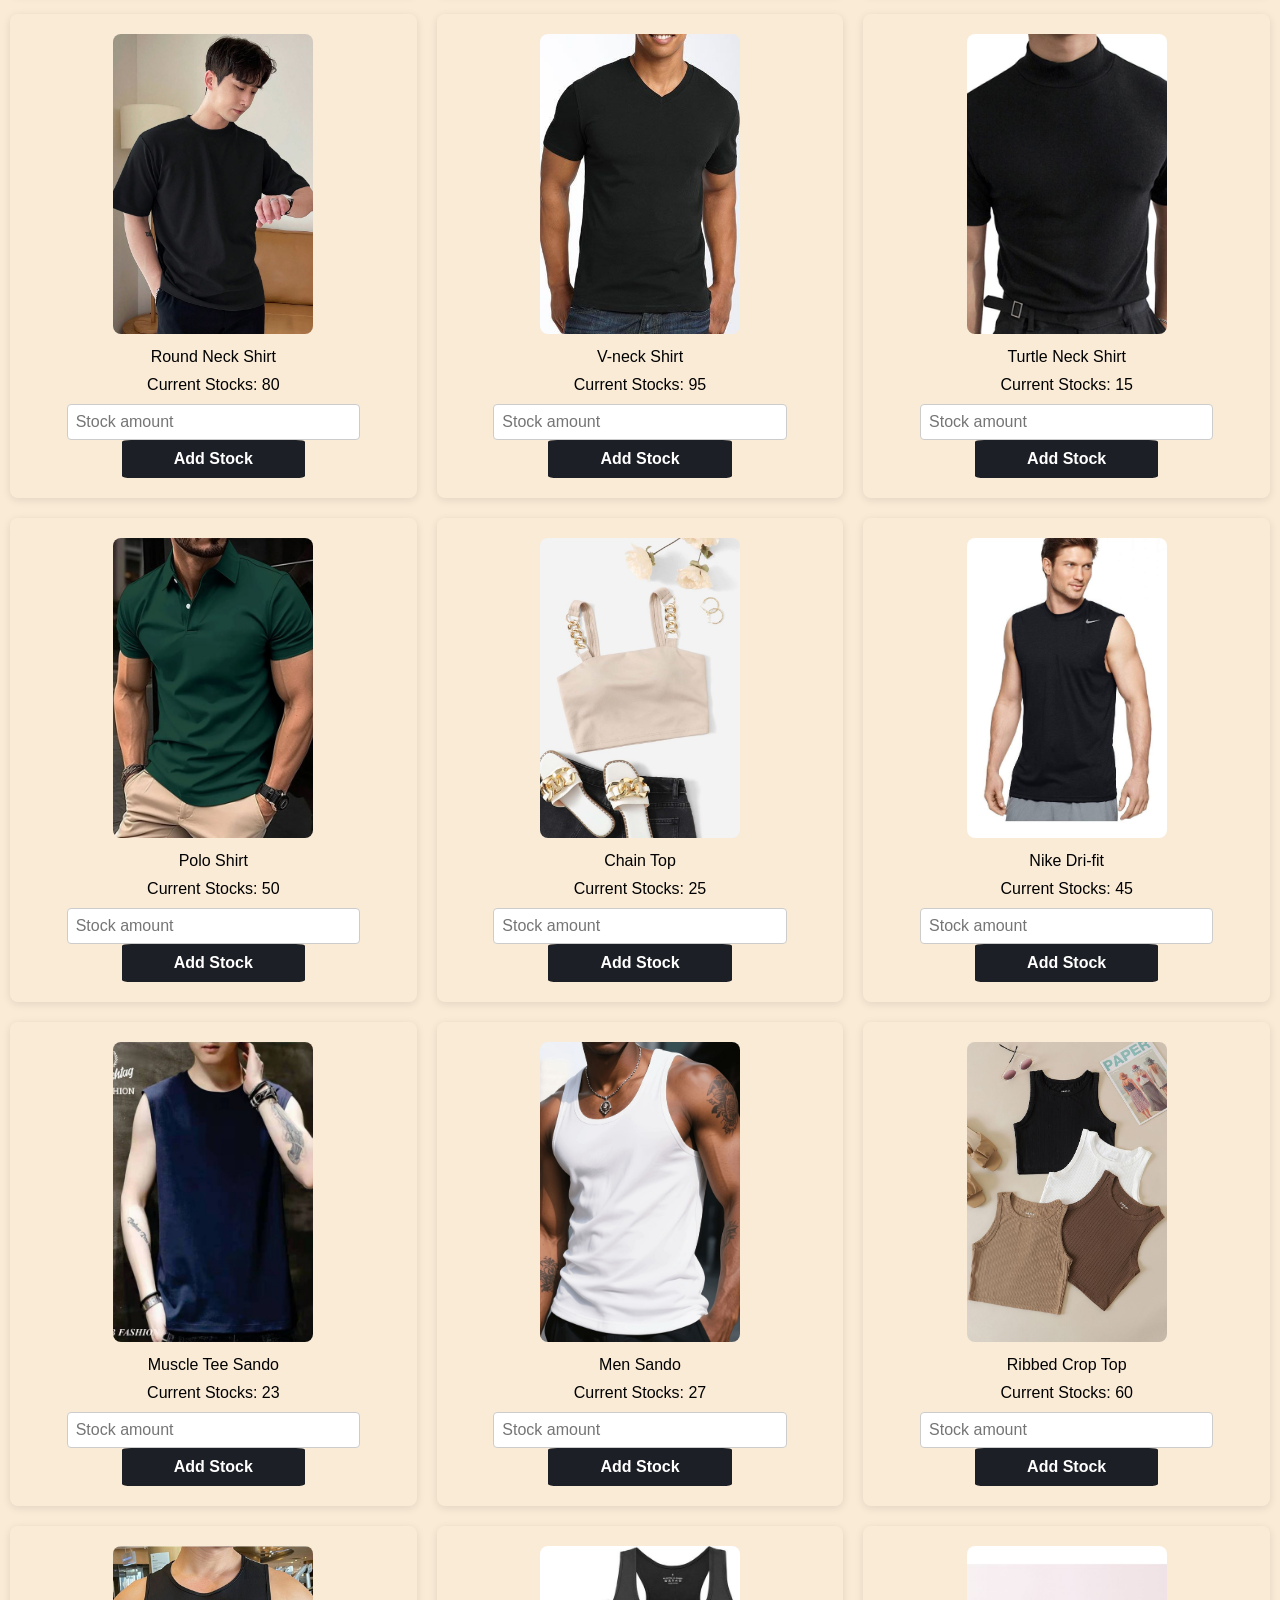
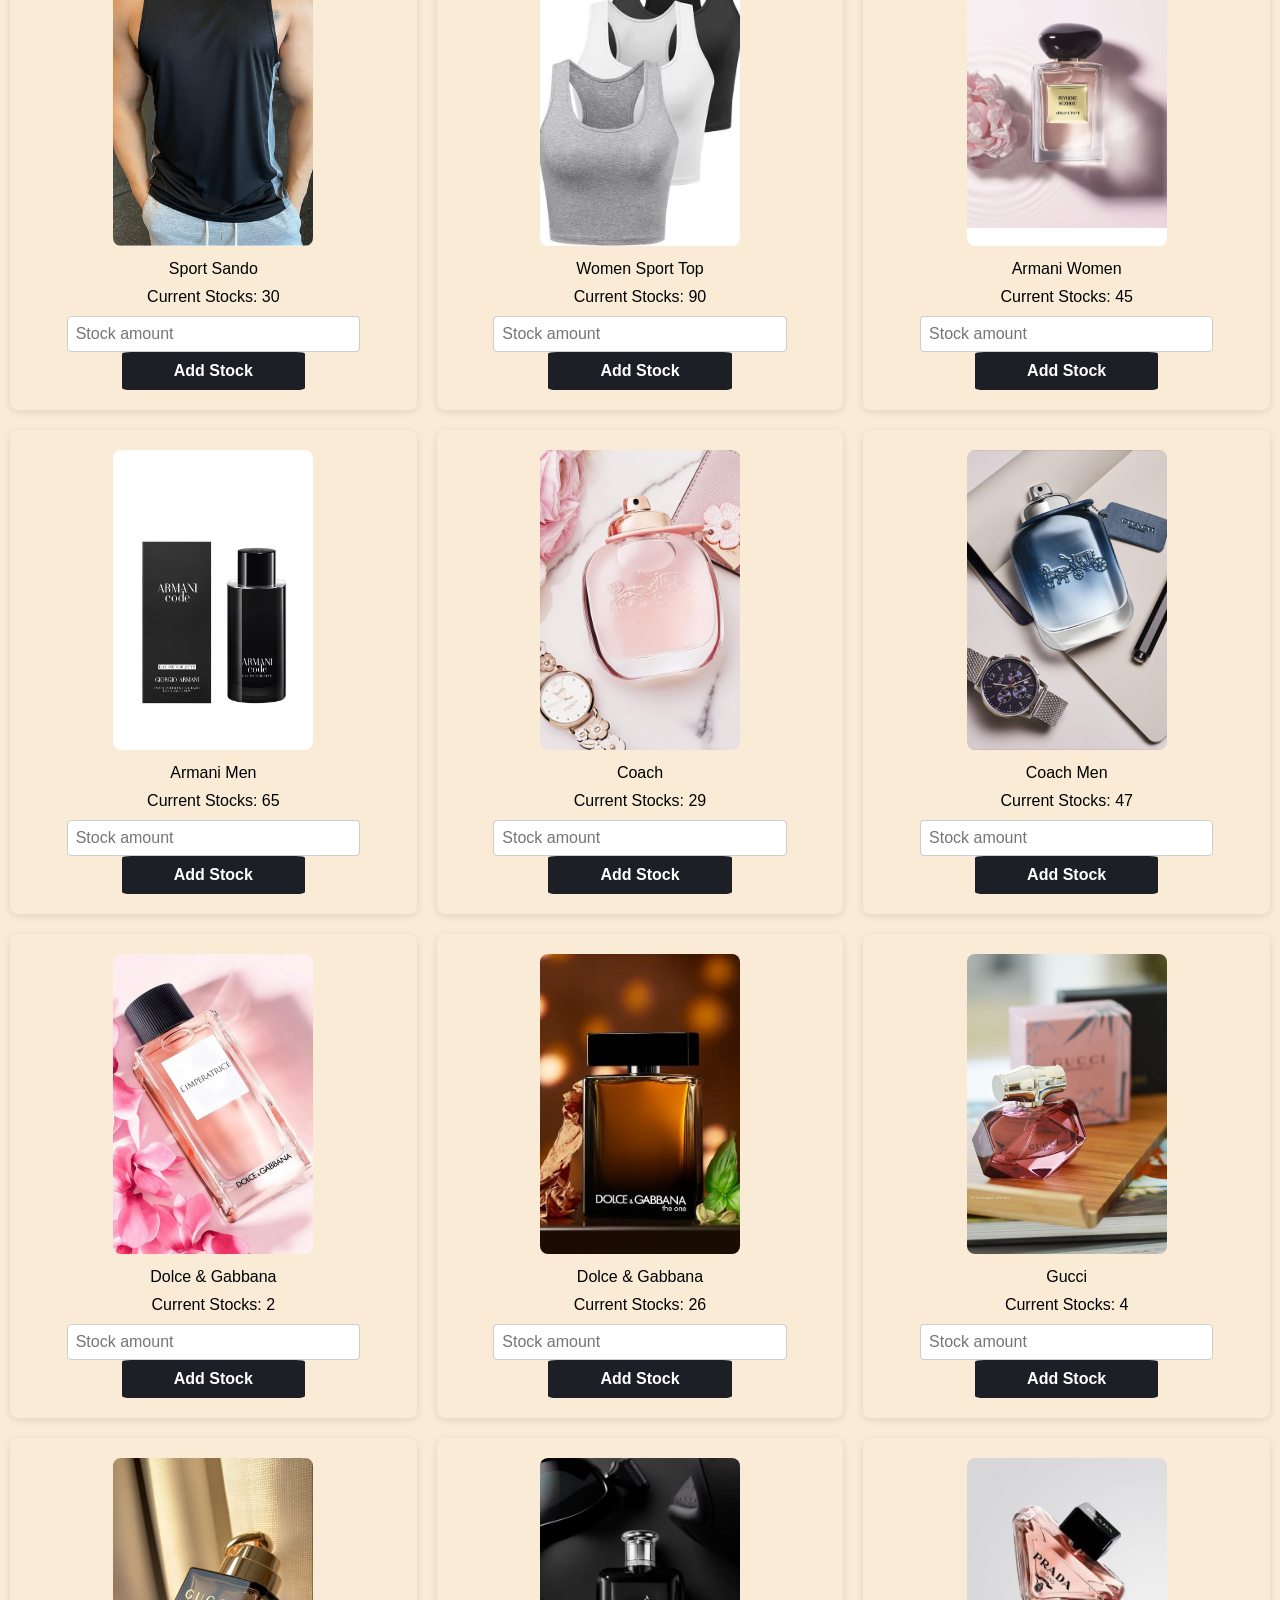
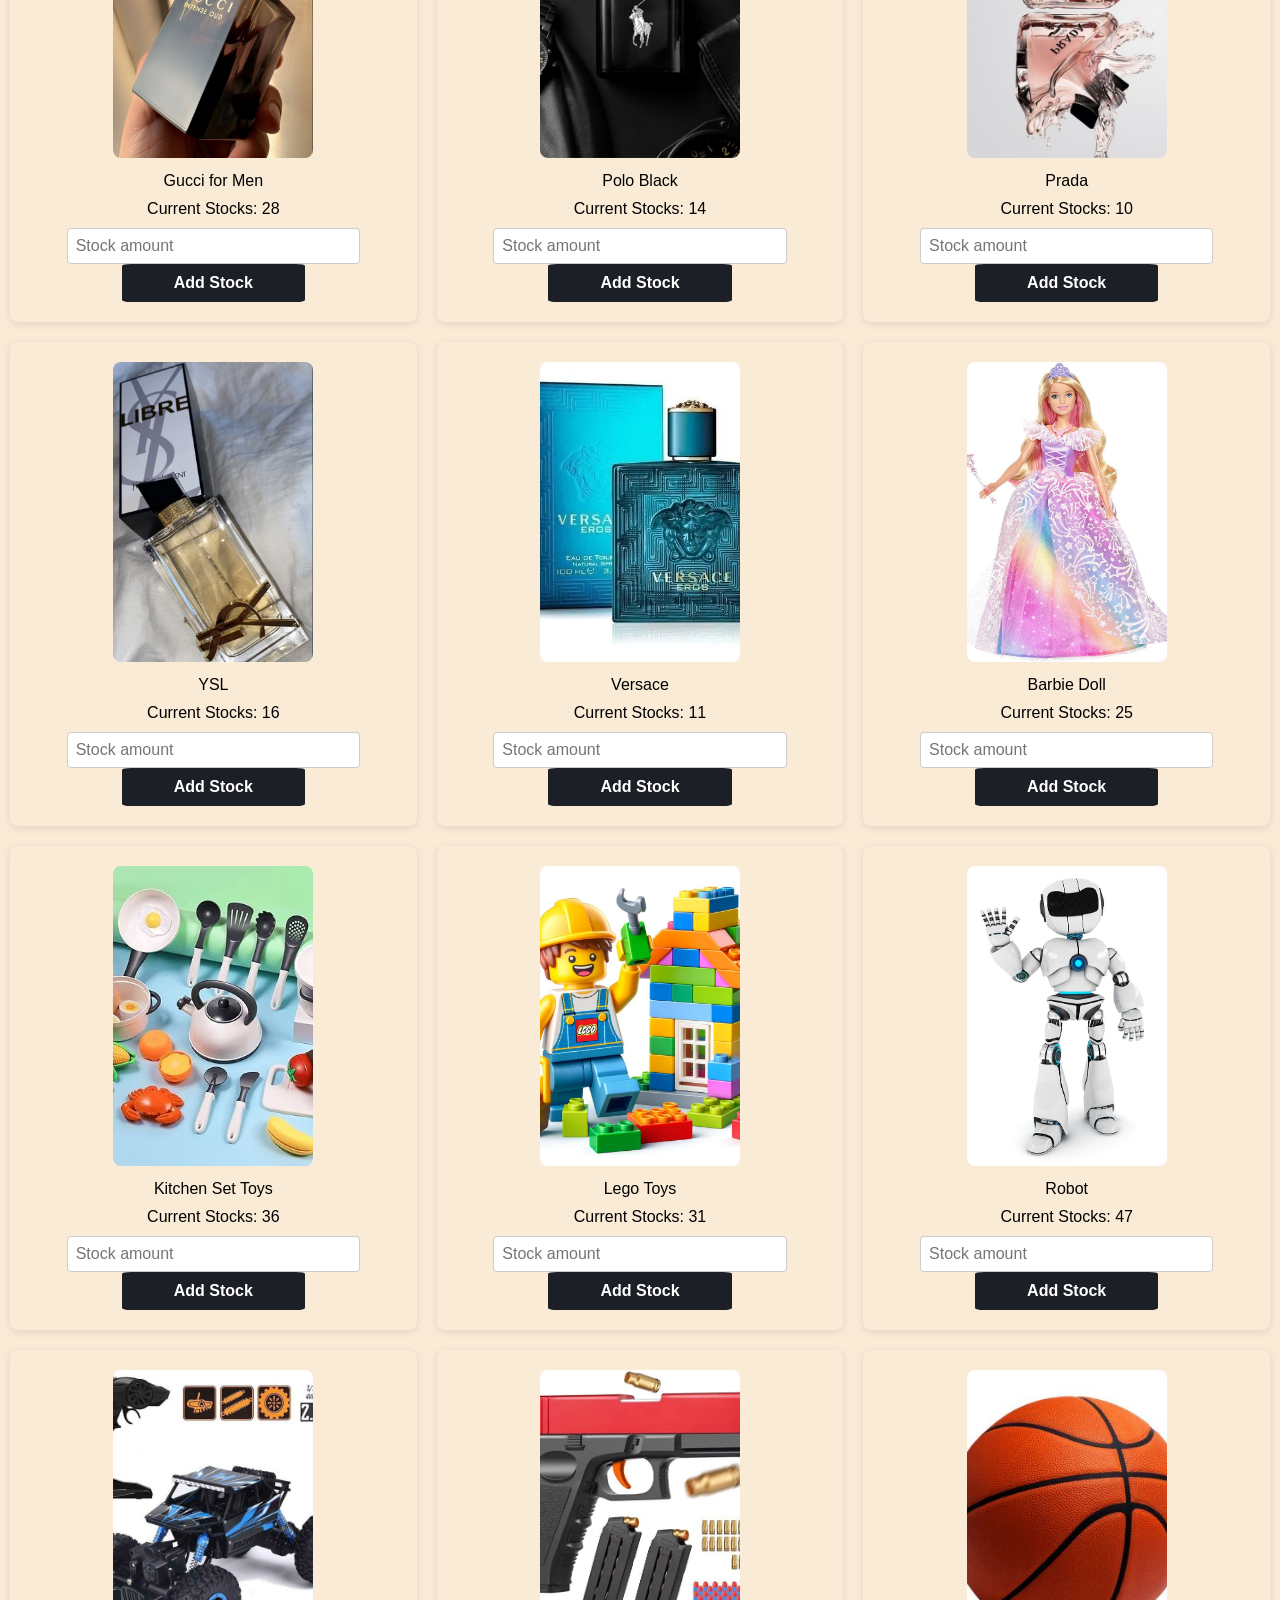
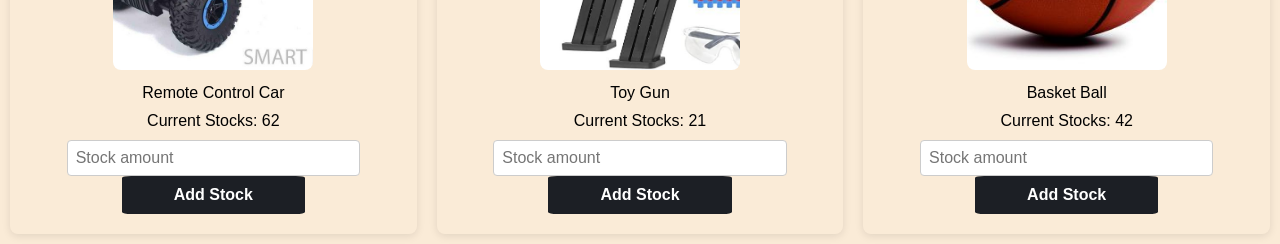
<file: AyecasBoutique/stock.html>
<!DOCTYPE html>
<html lang="en">
<head>
    <meta charset="UTF-8">
    <meta name="viewport" content="width=device-width, initial-scale=1.0">
    <title>Add Stock</title>
    <style>
        body {
            font-family: Arial, sans-serif;
            background-color: #f7f3e9;
            margin: 0;
            padding: 20px;
        }
        
        #itemsContainer {
            display: flex;
            justify-content: space-between;
            flex-wrap: wrap;
        }
        
        .item {
            background-color: transparent;
            padding: 20px;
            border-radius: 8px;
            box-shadow: 0 2px 8px rgba(0, 0, 0, 0.1);
            margin: 10px;
            flex: 1 1 calc(33.333% - 20px);
            box-sizing: border-box;
            text-align: center;
        }
        
        .item img {
            width: 200px; /* Fixed width for images */
            height: 300px; /* Fixed height for images */
            object-fit: cover; /* Ensures images cover the area without distortion */
            border-radius: 8px;
            margin-bottom: 10px;
            transition: transform 0.3s ease-in-out;
        }
        
        .item div {
            margin-bottom: 10px;
        }
        
        .item input {
            padding: 5px;
            width: 80%;
        }
        
        .item button {
            background-color: #1C1F25;
            color: white;
            width: 50%;
            border-radius: 5%;
            padding: 10px;
            cursor: pointer;
        }
        
        .item button:hover {
            background-color: antiquewhite;
            color: black;
        }
        
        @import url('https://fonts.googleapis.com/css2?family=Montserrat:ital,wght@0,100..900;1,100..900&family=Poppins:ital,wght@0,100;0,200;0,300;0,400;0,500;0,600;0,700;0,800;0,900;1,100;1,200;1,300;1,400;1,500;1,600;1,700;1,800;1,900&family=Roboto:ital,wght@0,100;0,300;0,400;0,500;0,700;0,900;1,100;1,300;1,400;1,500;1,700;1,900&display=swap');
        
        .container{
            height:100%;
            width:100%;
        }
        body{
            margin: 0px;
            padding: 0px;
            background-color: antiquewhite;
            font-family: 'Poppins', sans-serif;
        }
        .back{
            width: 80%;
            height: 50%;
        }
        *{
            box-sizing: border-box;
        }
        ul{
            list-style: none;
        }
        a{
            text-decoration: none;
        }
        nav{
            width: 100%;
            box-shadow: 2px 2px 30px rgba(0, 0, 0,0.05);
            z-index: 100;
        }
        .navigation{
            display: flex;
            justify-content: space-between;
            align-items: center;
            padding: 0px 45px;
        }
        .logo img{
            height: 100px;
            width: 100px;
            float: left;
            border-radius: 100px;
        }
        .menu{
            display: flex;
        }
        .menu li{
            position: relative;
            display: flex;
            text-transform: uppercase;
            font-weight: 500;
        }
        .menu li a{
            color: black;
            font-size: 16px;
            text-align: center;
        }
        
        a{
            width: 120px;
        }
        
        li a {
            text-decoration: none;
            color: black;
            transition: color 0.3s ease;
        }
        
        li a:hover {
            color: green; /* Change color as desired */
        }
        
        
        svg{
            width: 30px;
        }
        
        .icon{
            position: relative;
        }
        .icon span{
            position: absolute;
            display: flex;
            width: 20px;
            height: 20px;
            background-color: red;
            justify-content: center;
            align-items: center;
            color: #fff;
            font-size: 10px;
            border-radius: 50%;
            position: absolute;
            top: 50%;
            left: 10px;
        }
        input[type="number"] {
            font-family: Arial, sans-serif;
            font-size: 16px;
            padding: 8px;
            border: 1px solid #ccc; 
            border-radius: 4px; 
        }
        
        input[type="number"]:focus {
            outline: none; 
            border-color: #007bff; 
        }
        
        button {
            font-family: Arial, sans-serif;
            font-size: 16px;
            font-weight: bold;
            color: #ffffff; /* Text color */
            background-color: #007bff; /* Button background color */
            padding: 8px 16px; /* Padding around the text */
            border: none; /* Remove border */
            border-radius: 4px; /* Rounded corners */
            cursor: pointer; /* Cursor style */
        }
        
        
        .list{
            display: grid;
            grid-template-columns: repeat(3, 1fr);
            column-gap: 20px;
            row-gap: 20px;
            margin-top: 50px;
        }
        .list .item{
            text-align: center;
            background-color: transparent;
            padding: 20px;
            letter-spacing: 1px;
            overflow: hidden;
        }
        .item:hover{
            border-radius: 3%;
            background-color: #9DC183;
            box-shadow: 2px 2px 30px rgba(0,0,0,0.1);
            transition: .3s;
        }
        .list .item img{
            width: 90%;
            height: 550px;
            object-fit: cover;
        }
        .list .item .title{
            color: #727272;
            font-weight: 600;
        }
        .list .item .price{
            color: #333333;
            font-size: 1.2rem;
            font-weight: 400;
            margin: 10px;
        }
        .list .item button{
            background-color: #1C1F25;
            color: #fff;
            width: 50%;
            border-radius: 5%;
            padding: 10px;
        }
        
        .cart{
            position: fixed;
            top:0;
            left: 100%;
            width: 500px;
            background-color: gray;
            height: 100vh;
            transition: 0.5s;
        }
        .check{
            text-align: center;
            padding-left: 50px;
        }
        .active .cart{
            left: calc(100% - 500px);
        }
        .active .container{
           transform: translateX(-200px);
        }
        .cart h1{
            color:antiquewhite;
            font-weight: 200;
            margin: 0;
            padding: 0 20px;
            height: 80px;
            display: flex;
            align-items: center;
        }
        .listCart li{
            display: grid;
            grid-template-columns: 100px repeat(3, 1fr);
            color: #fff;
            row-gap: 10px;
        }
        .listCart li div{
            display: flex;
            justify-content: center;
            align-items: center;
        }
        .listCart li img{
            width: 90%;
        }
        .listCart li button{
            background-color: #fff5;
            border: none;
        }
        
    </style>
</head>
<body>
    <nav>
        <div class="navigation">
            <a class="logo">
                <img src="./mylogo.png">
            </a>
            <ul class="menu">
                <li><a href="./hometab.html">Home</a></li>
                <li><a href="./stock.html "> Add Stocks</a></li>
                <li><a href="./shop.html">Shop</a></li>
            </ul>
        </div>
    </nav>

    <h1><center>Add Stock</center></h1>
    <!--<form id="addStockForm">
        <label for="product">Product:</label>
        <select id="product"></select>
        <img id="productImage" src="" alt="Product Image" style="width: 100px; height: 100px; display: block; margin-top: 10px;">
        <label for="stockAmount">Stock Amount:</label>
        <input type="number" id="stockAmount" required>
        <button type="submit">Add Stock</button>
    </form>
    <div id="addStockResult"></div>

    <div class="icon">
        <span>0</span>
    </div>
    <div class="list"></div>
    <div class="listCart"></div>
    <div class="total"></div>
    <div class="quantity"></div>
    <input type="number" id="paymentAmount">
    <button id="paymentButton">Pay</button>
    <div class="paymentResult"></div>
    <div id="paymentModal" style="display: none;"></div>
    <button id="closeModal">Close</button>
    </form>
    <p id="addStockResult"></p>-->

    <div id="itemsContainer"></div>
    <div id="addStockResult"></div>
    <script>
        document.addEventListener('DOMContentLoaded', () => {
            const defaultProducts = [
                {
                    id: 1,
                    name: 'Boyfriend Jeans',
                    image: '../boyfriendjeans.jpg',
                    price: 400,
                    stocks: 20
                },
                {
                    id: 2,
                    name: 'Skinny Jeans',
                    image: '../skinnywomen.jpg',
                    price: 280,
                    stocks: 25
                },
                {
                    id: 3,
                    name: 'Ripped Jeans',
                    image: '../rippedwomen.jpg',
                    price: 490,
                    stocks: 18
                },
                {
                    id: 4,
                    name: 'High Waist Pants',
                    image: '../highwaist.jpg',
                    price: 580,
                    stocks: 23
                },
                {
                    id: 5,
                    name: 'Cargo Pants',
                    image: '../cargowomen.jpg',
                    price: 700,
                    stocks: 14
                },
                {
                    id: 6,
                    name: 'Flare Pants',
                    image: '../flarewomen.jpg',
                    price: 600,
                    stocks: 42
                },
                {
                    id: 7,
                    name: 'Plus Size Jeans',
                    image: '../plusripped.jpg',
                    price: 550,
                    stocks: 25
                },
                {
                    id: 8,
                    name: 'Cargo Pants',
                    image: '../cargomen.jpg',
                    price: 450,
                    stocks: 16
                },
                {
                    id: 9,
                    name: 'Loose Jeans',
                    image: '../loosemen.jpg',
                    price: 650,
                    stocks: 18
                },
                {
                    id: 10,
                    name: 'Regular Jeans',
                    image: '../regularmen.jpg',
                    price: 500,
                    stocks: 12
                },
                {
                    id: 11,
                    name: 'Ripped Jeans',
                    image: '../rippedmen.jpg',
                    price: 380,
                    stocks: 21
                },
                {
                    id: 12,
                    name: 'Skinny jeans',
                    image: '../skinnyjeans.jpg',
                    price: 520,
                    stocks: 17
                },
                // T-shirt
                {
                    id: 13,
                    name: 'V-neck Shirt',
                    image: '../vneckwomen.jpg',
                    price: 200,
                    stocks: 11
                },
                {
                    id: 14,
                    name: 'Turtle Neck',
                    image: '../turtlewomen.jpg',
                    price: 280,
                    stocks: 25
                },
                {
                    id: 15,
                    name: 'Scoop Shirt',
                    image: '../scoopwomen.jpg',
                    price: 250,
                    stocks: 9
                },
                {
                    id: 16,
                    name: 'Round Neck Shirt',
                    image: '../roundwomen.jpg',
                    price: 200,
                    stocks: 24
                },
                {
                    id: 17,
                    name: 'Polo Shirt',
                    image: '../polowomen.jpg',
                    price: 400,
                    stocks: 16
                },
                {
                    id: 18,
                    name: 'Baseball Shirt',
                    image: '../baseballwomen.jpg',
                    price: 600,
                    stocks: 32
                },
                {
                    id: 19,
                    name: 'Round Neck Shirt',
                    image: '../roundmen.jpg',
                    price: 150,
                    stocks: 80
                },
                {
                    id: 20,
                    name: 'V-neck Shirt',
                    image: '../vneckmen.jpg',
                    price: 280,
                    stocks: 95
                },
                {
                    id: 21,
                    name: 'Turtle Neck Shirt',
                    image: '../turtlemen.jpg',
                    price: 500,
                    stocks: 15
                },
                {
                    id: 22,
                    name: 'Polo Shirt',
                    image: '../poloshirtmen.jpg',
                    price: 700,
                    stocks: 50
                },
                //sando
                {
                    id: 23,
                    name: 'Chain Top',
                    image: '../chainwomen.jpg',
                    price: 400,
                    stocks: 25
                },
                {
                    id: 24,
                    name: 'Nike Dri-fit',
                    image: '../drifitmen.jpg',
                    price: 600,
                    stocks: 45
                },
                {
                    id: 25,
                    name: 'Muscle Tee Sando',
                    image: '../teemen.jpg',
                    price: 290,
                    stocks: 23
                },
                {
                    id: 26,
                    name: 'Men Sando',
                    image: '../mensando.jpg',
                    price: 450,
                    stocks: 27
                },
                {
                    id: 27,
                    name: 'Ribbed Crop Top',
                    image: '../Ribbed.jpg',
                    price: 250,
                    stocks: 60
                },
                {
                    id: 28,
                    name: 'Sport Sando',
                    image: '../sportsmen.jpg',
                    price: 300,
                    stocks: 30
                },
                {
                    id: 29,
                    name: 'Women Sport Top',
                    image: '../sportswomen.jpg',
                    price: 500,
                    stocks: 90
                },
                //perfume
                {
                    id: 30,
                    name: 'Armani Women',
                    image: '../armaniwomen.jpg',
                    price: 800,
                    stocks: 45
                },
                {
                    id: 31,
                    name: 'Armani Men',
                    image: '../armanimen.jpg',
                    price: 600,
                    stocks: 65
                },
                {
                    id: 32,
                    name: 'Coach',
                    image: '../coachwomen.jpg',
                    price: 1000,
                    stocks: 29
                },
                {
                    id: 33,
                    name: 'Coach Men',
                    image: '../coachmen.jpg',
                    price: 300,
                    stocks: 47
                },
                {
                    id: 34,
                    name: 'Dolce & Gabbana',
                    image: '../dolcewomen.jpg',
                    price: 1500,
                    stocks: 2
                },
                {
                    id: 35,
                    name: 'Dolce & Gabbana',
                    image: '../dolcemen.jpg',
                    price: 1200,
                    stocks: 26
                },
                {
                    id: 36,
                    name: 'Gucci',
                    image: '../gucciwomen.jpg',
                    price: 1400,
                    stocks: 4
                },
                {
                    id: 37,
                    name: 'Gucci for Men',
                    image: '../guccimen.jpg',
                    price: 1450,
                    stocks: 28
                },
                {
                    id: 38,
                    name: 'Polo Black',
                    image: '../polomen.jpg',
                    price: 1700,
                    stocks: 14
                },
                {
                    id: 39,
                    name: 'Prada',
                    image: '../pradawomen.jpg',
                    price: 980,
                    stocks: 10
                },
                {
                    id: 40,
                    name: 'YSL',
                    image: '../yslwomen.jpg',
                    price: 2000,
                    stocks: 16
                },
                {
                    id: 41,
                    name: 'Versace',
                    image: '../versacemen.jpg',
                    price: 520,
                    stocks: 11
                },
                //toys
                {
                    id: 42,
                    name: 'Barbie Doll',
                    image: '../barbie.jpg',
                    price: 300,
                    stocks: 25
                },
                {
                    id: 43,
                    name: 'Kitchen Set Toys',
                    image: '../kitchen.jpg',
                    price: 1000,
                    stocks: 36
                },
                {
                    id: 44,
                    name: 'Lego Toys',
                    image: '../lego.jpg',
                    price: 1500,
                    stocks: 31
                },
                {
                    id: 45,
                    name: 'Robot',
                    image: '../Robot.jpg',
                    price: 5000,
                    stocks: 47
                },
                {
                    id: 46,
                    name: 'Remote Control Car',
                    image: '../Remote.jpg',
                    price: 1200,
                    stocks: 62
                },
                {
                    id: 47,
                    name: 'Toy Gun',
                    image: '../toygun.jpg',
                    price: 300,
                    stocks: 21
                },
                {
                    id: 48,
                    name: 'Basket Ball',
                    image: '../ball.jpg',
                    price: 900,
                    stocks: 42
                },
            ];
            
            const products = JSON.parse(localStorage.getItem('products')) || defaultProducts;
            localStorage.setItem('products', JSON.stringify(products));
            
            const itemsContainer = document.getElementById('itemsContainer');
            const addStockResult = document.getElementById('addStockResult');
        
            products.forEach((product, index) => {
                const itemDiv = document.createElement('div');
                itemDiv.classList.add('item');
        
                const img = document.createElement('img');
                img.src = `image/${product.image}`;
                img.alt = product.name;
        
                const nameDiv = document.createElement('div');
                nameDiv.textContent = product.name;
        
                const stockDiv = document.createElement('div');
                stockDiv.classList.add('stocks');
                stockDiv.textContent = `Current Stocks: ${product.stocks}`;
        
                const stockInput = document.createElement('input');
                stockInput.type = 'number';
                stockInput.min = '1';
                stockInput.placeholder = 'Stock amount';
        
                const addButton = document.createElement('button');
                addButton.textContent = 'Add Stock';
                addButton.addEventListener('click', () => {
                    const stockAmount = parseInt(stockInput.value);
                    if (isNaN(stockAmount) || stockAmount <= 0) {
                        addStockResult.textContent = 'Please enter a valid stock amount.';
                        return;
                    }
                    products[index].stocks += stockAmount;
                    localStorage.setItem('products', JSON.stringify(products));
                    stockDiv.textContent = `Stocks: ${products[index].stocks}`;
                    addStockResult.textContent = `Successfully added ${stockAmount} units to ${product.name}. New stock: ${products[index].stocks}`;
                });
        
                itemDiv.appendChild(img);
                itemDiv.appendChild(nameDiv);
                itemDiv.appendChild(stockDiv);
                itemDiv.appendChild(stockInput);
                itemDiv.appendChild(addButton);
        
                itemsContainer.appendChild(itemDiv);
            });
        });
        
        
        
    </script>
</body>
</html>
</file>
